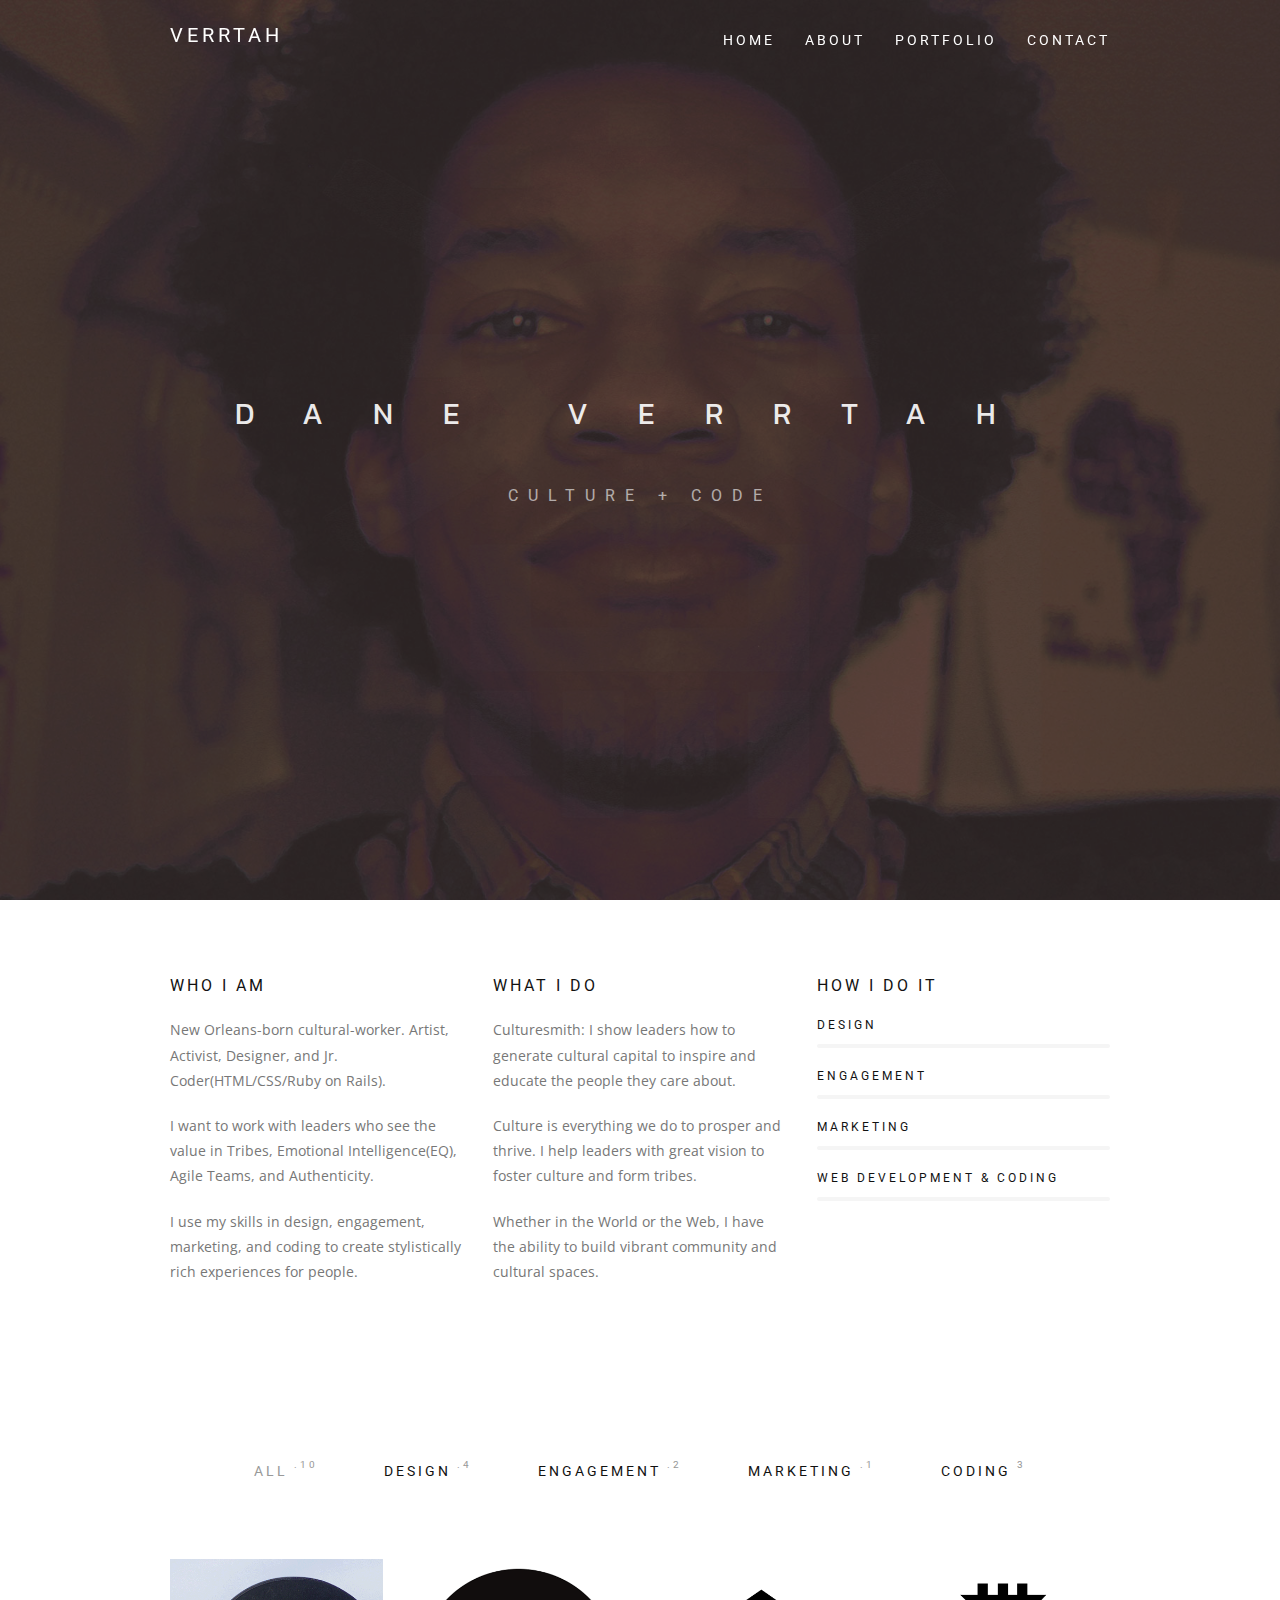
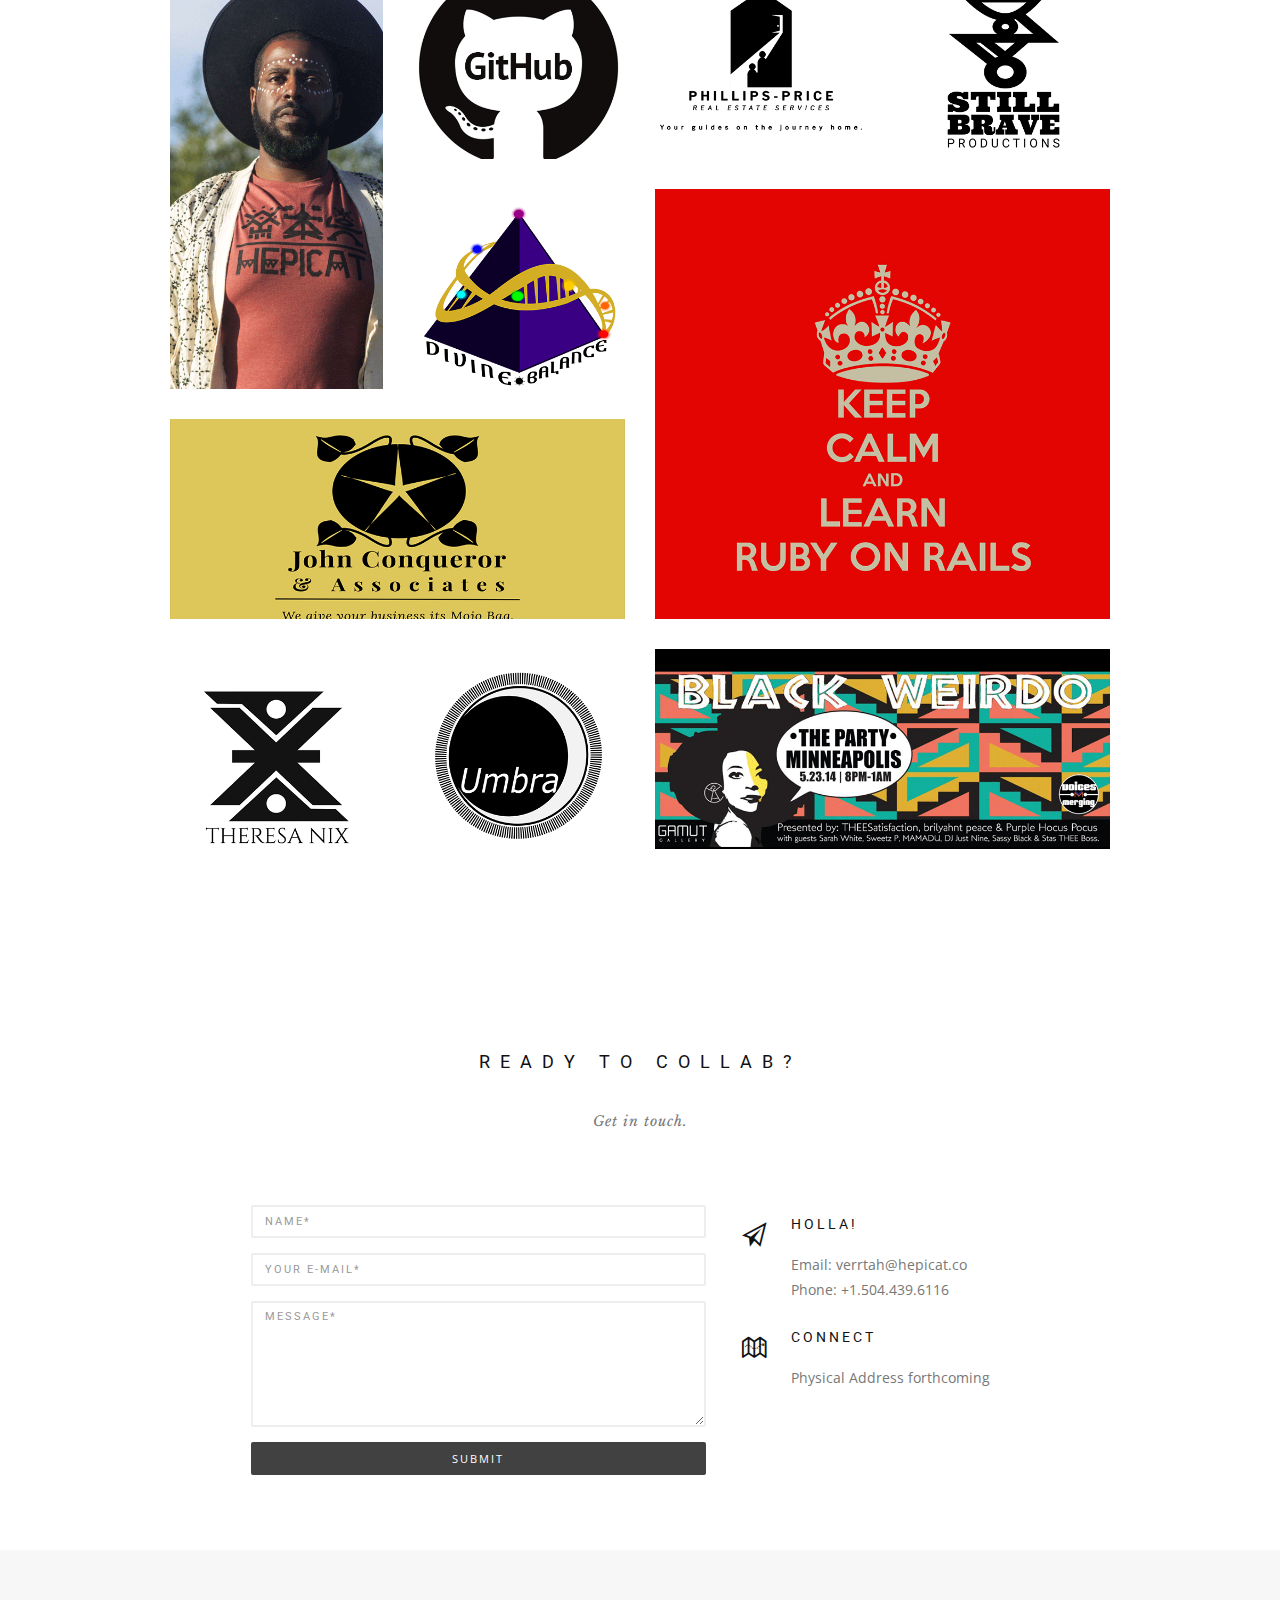
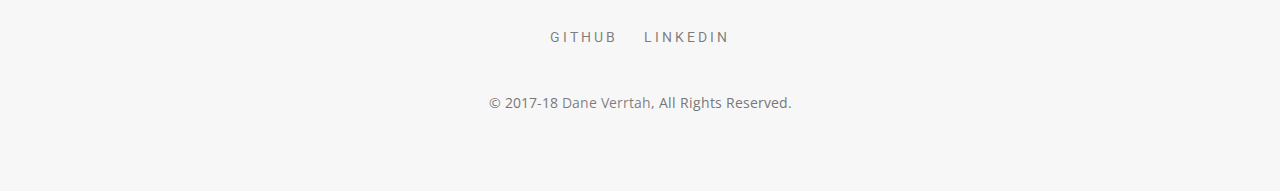
<file: Portfolio/index.html>
<!DOCTYPE html>
<html lang="en" xmlns="http://www.w3.org/1999/xhtml" xmlns:og="http://ogp.me/ns#">
<head>
	<meta charset="UTF-8">
	<meta name="viewport" content="width=device-width, initial-scale=1.0">
	<meta name="description" content="Dane uses Culture, Coding, and Design to create social change and increase community engagement for businesses.">
	<meta name="title" content="Dane Verrtah, Culture+Code(Ruby, HTML/CSS)">

    <title>Dane Verrtah, Culture+Code</title>

	<!--OpenGraph Protocol Tags-->
    <meta property="og:type" content="website">
    <meta property="og:url" content="http://verrtah.com">
	<meta property="og:title" content="Dane Verrtah, Culture+Code">
    <meta property="og:image" content="assets/images/og-portrait.jpg">
    <meta property="og:description" content="Dane uses Culture, Coding, and Design to create social change and increase community engagement for businesses.">

	<!-- Favicons -->
	<link rel="shortcut icon" href="assets/images/favicon.png">
	<link rel="apple-touch-icon" href="assets/images/apple-touch-icon.png">
	<link rel="apple-touch-icon" sizes="72x72" href="assets/images/apple-touch-icon-72x72.png">
	<link rel="apple-touch-icon" sizes="114x114" href="assets/images/apple-touch-icon-114x114.png">

	<!-- Bootstrap core CSS -->
	<link href="assets/bootstrap/css/bootstrap.min.css" rel="stylesheet">

	<!-- Plugins -->
	<link href="assets/css/font-awesome.min.css" rel="stylesheet">
	<link href="assets/css/linea-icons.css" rel="stylesheet">
	<link href="assets/css/ionicons.min.css" rel="stylesheet">
	<link href="assets/css/simpletextrotator.css" rel="stylesheet">
	<link href="assets/css/magnific-popup.css" rel="stylesheet">
	<link href="assets/css/owl.carousel.css" rel="stylesheet">
	<link href="assets/css/superslides.css" rel="stylesheet">
	<link href="assets/css/vertical.css" rel="stylesheet">
	<link href="assets/css/animate.css" rel="stylesheet">

	<!-- Template core CSS -->
	<link href="assets/css/style.css" rel="stylesheet">
</head>
<body>

	<!-- PRELOADER -->
	<div class="page-loader">
		<div class="loader">Hol' on...</div>
	</div>
	<!-- /PRELOADER -->

	<!-- OVERLAY MENU -->
	<!--div id="overlay-menu" class="overlay-menu">

		<a href="#" id="overlay-menu-hide" class="navigation-hide"><i class="ion-close-round"></i></a>

		<div class="overlay-menu-inner">
			<nav class="overlay-menu-nav">

				<ul id="nav">

					<li class="slidedown">
						<a href="index-DV.html">Home</a>
						<ul>
							<li><a href="index.html">Light header</a></li>
							<li><a href="index-2.html">Dark header</a></li>
							<li><a href="index-3.html">Film overlay</a></li>
							<li><a href="index-4.html">Image Slider</a></li>
							<li><a href="index-5.html">Youtube Video</a></li>
							<li><a href="index-6.html">Text rotator</a></li>
							<li><a href="index-7.html">Agency</a></li>
						</ul>
					</li>

					<li><a href="about-DV.html">About</a></li>

					<li class="scroll-elem">
						<a href="#portfolio">Portfolio</a>
						<ul>
							<li><a href="portfolio-DV.html">Single 1 - standartd</a></li>
							<li><a href="portfolio-single-2.html">Single 2 - gallery</a></li>
							<li><a href="portfolio-single-3.html">Single 3 - full height</a></li>
							<li><a href="portfolio-single-4.html">Single 4 - Slider</a></li>
							<li><a href="portfolio-single-5.html">Single 5 - Youtube header</a></li>
							<li><a href="portfolio-single-6.html">Single 6 with slider</a></li>
							<li><a href="portfolio-single-7.html">Single 7 with Youtube</a></li>
							<li><a href="portfolio-single-8.html">Single 8 with Vimeo</a></li>
						</ul>
					</li>

					<li class="slidedown">
						<a href="blog-dv.html">Blog</a>
						<ul>
							<li><a href="blog-grid.html">3 column grid</a></li>
							<li><a href="blog-grid-2.html">2 column grid</a></li>
							<li><a href="blog-masonry.html">Blog Masonry</a></li>
							<li><a href="blog-single.html">Single post</a></li>
						</ul>
					</li>

					<li class="slidedown">
						<a href="#">Features</a>
						<ul>
							<li><a href="components-1.html">Buttons, Content box, Progress bars</a></li>
							<li><a href="components-2.html">Tab & Accordian</a></li>
							<li><a href="components-3.html">Pricing tables</a></li>
							<li><a href="components-4.html">Typography & Columns</a></li>
							<li><a href="components-5.html">Modules & Overlays</a></li>
						</ul>
					<li>

					<li><a href="contact-DV.html">Contact</a></li>

				</ul>

			</nav>
		</div-->

		<div class="overlay-navigation-footer">

			<div class="container">

				<div class="row">

					<div class="col-sm-12 text-center">
						<!--p class="copyright font-alt m-b-0">© 2017 Dane Verrtah, All Rights Reserved.</p-->
					</div>

				</div>

			</div>

		</div>

	</div>
	<!-- /OVERLAY MENU -->

	<!-- WRAPPER -->
	<div class="wrapper">

		<!-- NAVIGATION -->
		<nav class="navbar navbar-custom navbar-transparent navbar-fixed-top font-alt">

			<div class="container">

				<div class="navbar-header">
					<!-- YOU LOGO HERE -->
					<a class="navbar-brand" href="#totop">
						Verrtah
						<!--img src="assets/images/logo-light.png" width="95" alt=""-->
					</a>
				</div>

				<!-- ICONS NAVBAR -->
				<!--ul id="icons-navbar" class="nav navbar-nav navbar-right">
					<li>
						<a href="#" id="toggle-menu" class="show-overlay" title="Menu">
							<span class="icon-bar"></span>
							<span class="icon-bar"></span>
							<span class="icon-bar"></span>
						</a>
					</li>
				</ul-->
				<!-- /ICONS NAVBAR -->

				<ul class="extra-navbar nav navbar-nav navbar-right font-alt">
					<li>
						<a href="#totop" title="Back to Top">
							Home
						</a>
					</li>
					<li>
						<a href="#about" title="About">
							About
						</a>
					</li>
					<li>
						<a href="#portfolio" title="Portfolio">
							Portfolio
						</a>
					</li>

					<li>
						<a href="#contact" title="Contact">
							Contact
						</a>
					</li>
				</ul>

			</div>

		</nav>
		<!-- /NAVIGATION -->

		<!-- HERO -->
		<section id="hero" class="module-hero module-parallax module-full-height bg-dark-60" data-background="assets/images/hero-portrait.jpg">

			<!-- HERO TEXT -->
			<div class="hero-caption">
				<div class="hero-text">

					<h1 class="mh-line-size-1 text-center font-hero m-b-50">Dane Verrtah</h1>
					<h5 class="mh-line-size-4 text-center font-alt">Culture + Code</h5>

				</div>
			</div>
			<!-- /HERO TEXT -->

		</section>
		<!-- /HERO -->

		<!-- ABOUT -->
		<section id="about" class="module">

			<div class="container">

				<div class="row">

					<!-- ABOUT Me  -->
					<div class="col-sm-4">

						<h4 class="font-alt m-t-0 m-b-20">Who I Am</h4>
						<p>New Orleans-born cultural-worker. Artist, Activist, Designer, and Jr. Coder(HTML/CSS/Ruby on Rails).</p>
                        <p>I want to work with leaders who see the value in Tribes, Emotional Intelligence(EQ), Agile Teams, and Authenticity.</p>
						<p>I use my skills in design, engagement, marketing, and coding to create stylistically rich experiences for people.</p>

						<!--p><a href="#team" class="section-scroll">Who We Are →</a></p-->

					</div>
					<!-- /ABOUT Me  -->

					<!-- WHAT I DO -->
					<div class="col-sm-4">

						<h4 class="font-alt m-t-0 m-b-20">What I do</h4>
						<p>Culturesmith: I show leaders how to generate cultural capital to inspire and educate the people they care about.</p>
                        <p>Culture is everything we do to prosper and thrive. I help leaders with great vision to foster culture and form tribes. </p>
                        <p>Whether in the World or the Web, I have the ability to build vibrant community and cultural spaces.  </p>
						<!--p><a href="#services" class="section-scroll">Our Services →</a></p-->

					</div>
					<!-- /WHAT I DO -->

					<!-- SKILLS -->
					<div class="col-sm-4">
                        <h4 class="font-alt m-t-0 m-b-20">How I Do It</h4>
						<h6 class="progress-title font-alt">Design</h6>
						<div class="progress">
							<div class="progress-bar pb-dark" aria-valuenow="70" role="progressbar" aria-valuemin="0" aria-valuemax="100">
								<span class="font-alt"></span>
							</div>
						</div>

						<h6 class="progress-title font-alt">Engagement</h6>
						<div class="progress">
							<div class="progress-bar pb-dark" aria-valuenow="50" role="progressbar" aria-valuemin="0" aria-valuemax="100">
								<span class="font-alt"></span>
							</div>
						</div>

						<h6 class="progress-title font-alt">Marketing</h6>
						<div class="progress">
							<div class="progress-bar pb-dark" aria-valuenow="60" role="progressbar" aria-valuemin="0" aria-valuemax="100">
								<span class="font-alt"></span>
							</div>
						</div>

						<h6 class="progress-title font-alt">Web Development & Coding</h6>
						<div class="progress">
							<div class="progress-bar pb-dark" aria-valuenow="40" role="progressbar" aria-valuemin="0" aria-valuemax="100">
								<span class="font-alt"></span>
							</div>
						</div>

					</div>
					<!-- /SKILLS -->

				</div>

			</div>

		</section >
		<!-- /ABOUT -->
		<!-- PORTFOLIO -->
		<section id="portfolio" class="module">

			<div class="container">

				<!-- FILTER -->
				<div class="row">

					<div class="col-sm-12">
						<ul id="filters" class="filters font-alt">
							<li><a href="#" data-filter="*" class="current">All <sup><small>.10</small></sup></a></li>
							<li><a href="#" data-filter=".design">Design <sup><small>.4</small></sup></a></li>
							<li><a href="#" data-filter=".engage">Engagement <sup><small>.2</small></sup></a></li>
							<li><a href="#" data-filter=".market">Marketing <sup><small>.1</small></sup></a></li>
							<li><a href="#" data-filter=".coding">Coding <sup><small>3</small></sup></a></li>
						</ul>
					</div>

				</div>
				<!-- /FILTER -->

				<!-- WORKS GRID -->
				<div class="row">

					<div id="works-grid" class="works-grid">

						<!-- DO NOT DELETE THIS DIV -->
						<div class="grid-sizer"></div>

						<!-- PORTFOLIO ITEM -->
						<div class="work-item tall design engage market">
							<a href="https://wehepicat.com">
								<img src="assets/images/portfolio/web_dv_gfx400x830.gif" alt="">
								<div class="work-caption font-alt">
									<h3 class="work-title">Hepicat</h3>
									<div class="work-descr">
										Design / Engagement / Marketing
									</div>
								</div>
							</a>
						</div>
						<!-- /PORTFOLIO ITEM -->

						<!-- PORTFOLIO ITEM -->
						<div class="work-item coding">
							<a href="https://github.com/amadaneus">
								<img src="assets/images/portfolio/web_dv_gfx400x400-GITHUB.gif" alt="">
								<div class="work-caption font-alt">
									<h3 class="work-title">Committed: Follow my GitHub</h3>
									<div class="work-descr">
										Coding
									</div>
								</div>
							</a>
						</div>
						<!-- /PORTFOLIO ITEM -->

						<!-- PORTFOLIO ITEM -->
						<div class="work-item design market">
							<a href="#">
								<img src="assets/images/portfolio/web_dv_gfx400x400-PPR.gif" alt="">
								<div class="work-caption font-alt">
									<h3 class="work-title">Brand Development: Phillips-Price Realty</h3>
									<div class="work-descr">
										Design / Marketing
									</div>
								</div>
							</a>
						</div>
						<!-- /PORTFOLIO ITEM -->

						<!-- PORTFOLIO ITEM -->
						<div class="work-item design">
							<a href="#">
								<img src="assets/images/portfolio/web_dv_gfx400x400-SBP1.gif" alt="">
								<div class="work-caption font-alt">
									<h3 class="work-title">Still Brave Productions</h3>
									<div class="work-descr">
										Design
									</div>
								</div>
							</a>
						</div>
						<!-- /PORTFOLIO ITEM -->

						<!-- PORTFOLIO ITEM -->
						<div class="work-item design">
							<a href="#">
								<img src="assets/images/portfolio/web_dv_gfx400x400-DBO.gif" alt="">
								<div class="work-caption font-alt">
									<h3 class="work-title">Logo: Divine Balance, the Webcast</h3>
									<div class="work-descr">
										Design
									</div>
								</div>
							</a>
						</div>
						<!-- /PORTFOLIO ITEM -->

						<!-- PORTFOLIO ITEM -->
						<div class="work-item wide-tall coding">
							<a href="#">
								<img src="assets/images/portfolio/web_dv_gfx830x830-Coding.gif" alt="">
								<div class="work-caption font-alt">
									<h3 class="work-title">2017: Becoming a Rails Coder</h3>
									<div class="work-descr">
										Coding
									</div>
								</div>
							</a>
						</div>
						<!-- /PORTFOLIO ITEM -->

						<!-- PORTFOLIO ITEM -->
						<div class="work-item wide market">
							<a href="#">
								<img src="assets/images/portfolio/web_dv_gfx830x400-JCA.gif" alt="">
								<div class="work-caption font-alt">
									<h3 class="work-title">2016: John Conqueror & Associates Founded</h3>
									<div class="work-descr">
										Marketing
									</div>
								</div>
							</a>
						</div>
						<!-- /PORTFOLIO ITEM -->

						<!-- PORTFOLIO ITEM -->
						<div class="work-item design">
							<a href="#">
								<img src="assets/images/portfolio/web_dv_gfx400x400-TNIX.gif" alt="">
								<div class="work-caption font-alt">
									<h3 class="work-title">Logo: Teresa Nix Consulting</h3>
									<div class="work-descr">
										Design
									</div>
								</div>
							</a>
						</div>
						<!-- /PORTFOLIO ITEM -->

						<!-- PORTFOLIO ITEM -->
						<div class="work-item design market">
							<a href="#">
								<img src="assets/images/portfolio/web_dv_gfx400x400-UMBRA.gif" alt="">
								<div class="work-caption font-alt">
									<h3 class="work-title">Brand Development: UMBRA - Rebranding a Cultural Archive</h3>
									<div class="work-descr">
										Design / Marketing
									</div>
								</div>
							</a>
						</div>
						<!-- /PORTFOLIO ITEM -->

						<!-- PORTFOLIO ITEM -->
						<div class="work-item wide engage">
							<a href="#">
								<img src="assets/images/portfolio/web_dv_gfx830x400-BWP.gif" alt="">
								<div class="work-caption font-alt">
									<h3 class="work-title">2014: The Black Weirdo Party</h3>
									<div class="work-descr">
										Engagement
									</div>
								</div>
							</a>
						</div>
						<!-- /PORTFOLIO ITEM -->

					</div>

				</div>
				<!-- /WORKS GRID -->

				<!-- SHOW MORE>
				<div class="row m-t-70 text-center wow fadeInUp">
					<div class="col-sm-12">

						<button id="show-more" class="btn btn-block btn-lg btn-g show-more">More works</button>

					</div>
				</div>
				<-- /SHOW MORE -->

			</div>

		</section>
		<!-- /PORTFOLIO -->

<!-- CONTACT -->
		<section id="contact" class="module">

			<div class="container">

				<div class="row">
					<div class="col-sm-6 col-sm-offset-3">
						<h2 class="module-title font-alt">Ready to Collab?</h2>
						<div class="module-subtitle font-serif">Get in touch.</div>
					</div>
				</div>

				<div class="row">

					<div class="col-sm-6 col-sm-offset-1">

						<form id="contact-form" role="form" novalidate="">

							<div class="form-group">
								<label class="sr-only" for="cname">Name</label>
								<input type="text" id="cname" class="form-control" name="cname" placeholder="Name*" required="" data-validation-required-message="Please enter your name.">
								<p class="help-block text-danger"></p>
							</div>

							<div class="form-group">
								<label class="sr-only" for="cemail">Your Email</label>
								<input type="email" id="cemail" name="cemail" class="form-control" placeholder="Your E-mail*" required="" data-validation-required-message="Please enter your email address.">
								<p class="help-block text-danger"></p>
							</div>

							<div class="form-group">
								<textarea class="form-control" id="cmessage" name="cmessage" rows="7" placeholder="Message*" required="" data-validation-required-message="Please enter your message."></textarea>
								<p class="help-block text-danger"></p>
							</div>

							<div class="text-center">
								<button type="submit" class="btn btn-block btn-round btn-d">Submit</button>
							</div>

						</form>

						<!-- Ajax response -->
						<div id="contact-response" class="ajax-response font-alt"></div>

					</div>

					<div class="col-sm-4">

						<!-- ALT CONTENT BOX -->
						<div class="alt-content-box m-t-0 m-t-sm-30">
							<div class="alt-content-box-icon">
								<i class="ion-paper-airplane"></i>
							</div>
							<h5 class="alt-content-box-title font-alt">
								Holla!
							</h5>
							Email: verrtah@hepicat.co<br>
							Phone: +1.504.439.6116
						</div>
						<!-- /ALT CONTENT BOX -->

						<!-- ALT CONTENT BOX -->
						<div class="alt-content-box">
							<div class="alt-content-box-icon">
								<i class="ion-map"></i>
							</div>
							<h5 class="alt-content-box-title font-alt">
								Connect
							</h5>
							Physical Address forthcoming<br>
							<!--23 Greate Street, Los Angeles, 12345 LS<br><br>
							<a href="#module-maps" class="section-scroll">Find us on map →</a>-->
						</div>
						<!-- /ALT CONTENT BOX -->

					</div>

				</div>

			</div>
		</section>
		<!-- /CONTACT -->

		<!-- FOOTER -->
		<footer class="module bg-light">

			<div class="container">

				<div class="row">

					<div class="col-sm-12">

						<ul class="social-text-links font-alt text-center m-b-20">
							<!--li><a href="#">Facebook</a></li-->
							<!--li><a href="#">Google plus</a></li-->
							<li><a href="https://github.com/amadaneus">GitHub</a></li>
							<li><a href="https://www.linkedin.com/in/verrtah/">Linkedin</a></li>
							<!--li><a href="#">Dribbble</a></li-->
						</ul>

					</div>

				</div>

				<div class="row">

					<div class="col-sm-12">

						<p class="copyright text-center m-b-0">© 2017-18 <a href="#">Dane Verrtah</a>, All Rights Reserved.</p>

					</div>

				</div>

			</div>

		</footer>
		<!-- /FOOTER -->

	</div>
	<!-- /WRAPPER -->

	<!-- SCROLLTOP -->
	<div class="scroll-up">
		<a href="#totop"><i class="fa fa-angle-double-up"></i></a>
	</div>

	<!-- Javascript files -->
	<script src="assets/js/jquery-2.2.4.min.js"></script>
	<script src="assets/bootstrap/js/bootstrap.min.js"></script>
	<script src="assets/js/jquery.superslides.min.js"></script>
	<script src="assets/js/jquery.mb.YTPlayer.min.js"></script>
	<script src="assets/js/jquery.magnific-popup.min.js"></script>
	<script src="assets/js/owl.carousel.min.js"></script>
	<script src="assets/js/jquery.simple-text-rotator.min.js"></script>
	<script src="assets/js/imagesloaded.pkgd.js"></script>
	<script src="assets/js/isotope.pkgd.min.js"></script>
	<script src="assets/js/packery-mode.pkgd.min.js"></script>
	<script src="assets/js/appear.js"></script>
	<script src="assets/js/jquery.easing.1.3.js"></script>
	<script src="assets/js/wow.min.js"></script>
	<script src="assets/js/jqBootstrapValidation.js"></script>
	<script src="assets/js/jquery.fitvids.js"></script>
	<script src="assets/js/jquery.parallax-1.1.3.js"></script>
	<script src="assets/js/smoothscroll.js"></script>
	<script src="http://maps.google.com/maps/api/js?sensor=true"></script>
	<script src="assets/js/gmaps.js"></script>
	<script src="assets/js/contact.js"></script>
	<script src="assets/js/custom.js"></script>
	<!-- Javascript files -->
</body>
</html>
</file>
<file: Portfolio/assets/css/linea-icons.css>
@charset "UTF-8";

@font-face {
  font-family: "linea-basic-10";
  src:url("../fonts/linea-basic-10.eot");
  src:url("../fonts/linea-basic-10.eot?#iefix") format("embedded-opentype"),
    url("../fonts/linea-basic-10.woff") format("woff"),
    url("../fonts/linea-basic-10.ttf") format("truetype"),
    url("../fonts/linea-basic-10.svg#linea-basic-10") format("svg");
  font-weight: normal;
  font-style: normal;

}

[data-icon]:before {
  font-family: "linea-basic-10" !important;
  content: attr(data-icon);
  font-style: normal !important;
  font-weight: normal !important;
  font-variant: normal !important;
  text-transform: none !important;
  speak: none;
  line-height: 1;
  -webkit-font-smoothing: antialiased;
  -moz-osx-font-smoothing: grayscale;
}

[class^="icon-"]:before,
[class*=" icon-"]:before {
  font-family: "linea-basic-10" !important;
  font-style: normal !important;
  font-weight: normal !important;
  font-variant: normal !important;
  text-transform: none !important;
  speak: none;
  line-height: 1;
  -webkit-font-smoothing: antialiased;
  -moz-osx-font-smoothing: grayscale;
}

.icon-basic-accelerator:before {
  content: "a";
}
.icon-basic-alarm:before {
  content: "b";
}
.icon-basic-anchor:before {
  content: "c";
}
.icon-basic-anticlockwise:before {
  content: "d";
}
.icon-basic-archive:before {
  content: "e";
}
.icon-basic-archive-full:before {
  content: "f";
}
.icon-basic-ban:before {
  content: "g";
}
.icon-basic-battery-charge:before {
  content: "h";
}
.icon-basic-battery-empty:before {
  content: "i";
}
.icon-basic-battery-full:before {
  content: "j";
}
.icon-basic-battery-half:before {
  content: "k";
}
.icon-basic-bolt:before {
  content: "l";
}
.icon-basic-book:before {
  content: "m";
}
.icon-basic-book-pen:before {
  content: "n";
}
.icon-basic-book-pencil:before {
  content: "o";
}
.icon-basic-bookmark:before {
  content: "p";
}
.icon-basic-calculator:before {
  content: "q";
}
.icon-basic-calendar:before {
  content: "r";
}
.icon-basic-cards-diamonds:before {
  content: "s";
}
.icon-basic-cards-hearts:before {
  content: "t";
}
.icon-basic-case:before {
  content: "u";
}
.icon-basic-chronometer:before {
  content: "v";
}
.icon-basic-clessidre:before {
  content: "w";
}
.icon-basic-clock:before {
  content: "x";
}
.icon-basic-clockwise:before {
  content: "y";
}
.icon-basic-cloud:before {
  content: "z";
}
.icon-basic-clubs:before {
  content: "A";
}
.icon-basic-compass:before {
  content: "B";
}
.icon-basic-cup:before {
  content: "C";
}
.icon-basic-diamonds:before {
  content: "D";
}
.icon-basic-display:before {
  content: "E";
}
.icon-basic-download:before {
  content: "F";
}
.icon-basic-exclamation:before {
  content: "G";
}
.icon-basic-eye:before {
  content: "H";
}
.icon-basic-eye-closed:before {
  content: "I";
}
.icon-basic-female:before {
  content: "J";
}
.icon-basic-flag1:before {
  content: "K";
}
.icon-basic-flag2:before {
  content: "L";
}
.icon-basic-floppydisk:before {
  content: "M";
}
.icon-basic-folder:before {
  content: "N";
}
.icon-basic-folder-multiple:before {
  content: "O";
}
.icon-basic-gear:before {
  content: "P";
}
.icon-basic-geolocalize-01:before {
  content: "Q";
}
.icon-basic-geolocalize-05:before {
  content: "R";
}
.icon-basic-globe:before {
  content: "S";
}
.icon-basic-gunsight:before {
  content: "T";
}
.icon-basic-hammer:before {
  content: "U";
}
.icon-basic-headset:before {
  content: "V";
}
.icon-basic-heart:before {
  content: "W";
}
.icon-basic-heart-broken:before {
  content: "X";
}
.icon-basic-helm:before {
  content: "Y";
}
.icon-basic-home:before {
  content: "Z";
}
.icon-basic-info:before {
  content: "0";
}
.icon-basic-ipod:before {
  content: "1";
}
.icon-basic-joypad:before {
  content: "2";
}
.icon-basic-key:before {
  content: "3";
}
.icon-basic-keyboard:before {
  content: "4";
}
.icon-basic-laptop:before {
  content: "5";
}
.icon-basic-life-buoy:before {
  content: "6";
}
.icon-basic-lightbulb:before {
  content: "7";
}
.icon-basic-link:before {
  content: "8";
}
.icon-basic-lock:before {
  content: "9";
}
.icon-basic-lock-open:before {
  content: "!";
}
.icon-basic-magic-mouse:before {
  content: "\"";
}
.icon-basic-magnifier:before {
  content: "#";
}
.icon-basic-magnifier-minus:before {
  content: "$";
}
.icon-basic-magnifier-plus:before {
  content: "%";
}
.icon-basic-mail:before {
  content: "&";
}
.icon-basic-mail-multiple:before {
  content: "'";
}
.icon-basic-mail-open:before {
  content: "(";
}
.icon-basic-mail-open-text:before {
  content: ")";
}
.icon-basic-male:before {
  content: "*";
}
.icon-basic-map:before {
  content: "+";
}
.icon-basic-message:before {
  content: ",";
}
.icon-basic-message-multiple:before {
  content: "-";
}
.icon-basic-message-txt:before {
  content: ".";
}
.icon-basic-mixer2:before {
  content: "/";
}
.icon-basic-mouse:before {
  content: ":";
}
.icon-basic-notebook:before {
  content: ";";
}
.icon-basic-notebook-pen:before {
  content: "<";
}
.icon-basic-notebook-pencil:before {
  content: "=";
}
.icon-basic-paperplane:before {
  content: ">";
}
.icon-basic-pencil-ruler:before {
  content: "?";
}
.icon-basic-pencil-ruler-pen:before {
  content: "@";
}
.icon-basic-photo:before {
  content: "[";
}
.icon-basic-picture:before {
  content: "]";
}
.icon-basic-picture-multiple:before {
  content: "^";
}
.icon-basic-pin1:before {
  content: "_";
}
.icon-basic-pin2:before {
  content: "`";
}
.icon-basic-postcard:before {
  content: "{";
}
.icon-basic-postcard-multiple:before {
  content: "|";
}
.icon-basic-printer:before {
  content: "}";
}
.icon-basic-question:before {
  content: "~";
}
.icon-basic-rss:before {
  content: "\\";
}
.icon-basic-server:before {
  content: "\e000";
}
.icon-basic-server2:before {
  content: "\e001";
}
.icon-basic-server-cloud:before {
  content: "\e002";
}
.icon-basic-server-download:before {
  content: "\e003";
}
.icon-basic-server-upload:before {
  content: "\e004";
}
.icon-basic-settings:before {
  content: "\e005";
}
.icon-basic-share:before {
  content: "\e006";
}
.icon-basic-sheet:before {
  content: "\e007";
}
.icon-basic-sheet-multiple:before {
  content: "\e008";
}
.icon-basic-sheet-pen:before {
  content: "\e009";
}
.icon-basic-sheet-pencil:before {
  content: "\e00a";
}
.icon-basic-sheet-txt:before {
  content: "\e00b";
}
.icon-basic-signs:before {
  content: "\e00c";
}
.icon-basic-smartphone:before {
  content: "\e00d";
}
.icon-basic-spades:before {
  content: "\e00e";
}
.icon-basic-spread:before {
  content: "\e00f";
}
.icon-basic-spread-bookmark:before {
  content: "\e010";
}
.icon-basic-spread-text:before {
  content: "\e011";
}
.icon-basic-spread-text-bookmark:before {
  content: "\e012";
}
.icon-basic-star:before {
  content: "\e013";
}
.icon-basic-tablet:before {
  content: "\e014";
}
.icon-basic-target:before {
  content: "\e015";
}
.icon-basic-todo:before {
  content: "\e016";
}
.icon-basic-todo-pen:before {
  content: "\e017";
}
.icon-basic-todo-pencil:before {
  content: "\e018";
}
.icon-basic-todo-txt:before {
  content: "\e019";
}
.icon-basic-todolist-pen:before {
  content: "\e01a";
}
.icon-basic-todolist-pencil:before {
  content: "\e01b";
}
.icon-basic-trashcan:before {
  content: "\e01c";
}
.icon-basic-trashcan-full:before {
  content: "\e01d";
}
.icon-basic-trashcan-refresh:before {
  content: "\e01e";
}
.icon-basic-trashcan-remove:before {
  content: "\e01f";
}
.icon-basic-upload:before {
  content: "\e020";
}
.icon-basic-usb:before {
  content: "\e021";
}
.icon-basic-video:before {
  content: "\e022";
}
.icon-basic-watch:before {
  content: "\e023";
}
.icon-basic-webpage:before {
  content: "\e024";
}
.icon-basic-webpage-img-txt:before {
  content: "\e025";
}
.icon-basic-webpage-multiple:before {
  content: "\e026";
}
.icon-basic-webpage-txt:before {
  content: "\e027";
}
.icon-basic-world:before {
  content: "\e028";
}
</file>
<file: Portfolio/assets/css/simpletextrotator.css>
.rotating {
  display: inline-block;
  -webkit-transform-style: preserve-3d;
  -moz-transform-style: preserve-3d;
  -ms-transform-style: preserve-3d;
  -o-transform-style: preserve-3d;
  transform-style: preserve-3d;
  -webkit-transform: rotateX(0) rotateY(0) rotateZ(0);
  -moz-transform: rotateX(0) rotateY(0) rotateZ(0);
  -ms-transform: rotateX(0) rotateY(0) rotateZ(0);
  -o-transform: rotateX(0) rotateY(0) rotateZ(0);
  transform: rotateX(0) rotateY(0) rotateZ(0);
  -webkit-transition: 0.5s;
  -moz-transition: 0.5s;
  -ms-transition: 0.5s;
  -o-transition: 0.5s;
  transition: 0.5s;
  -webkit-transform-origin-x: 50%;
}

.rotating.flip {
  position: relative;
}

.rotating .front, .rotating .back {
  left: 0;
  top: 0;
  -webkit-backface-visibility: hidden;
  -moz-backface-visibility: hidden;
  -ms-backface-visibility: hidden;
  -o-backface-visibility: hidden;
  backface-visibility: hidden;
}

.rotating .front {
  position: absolute;
  display: inline-block;
  -webkit-transform: translate3d(0,0,1px);
  -moz-transform: translate3d(0,0,1px);
  -ms-transform: translate3d(0,0,1px);
  -o-transform: translate3d(0,0,1px);
  transform: translate3d(0,0,1px);
}

.rotating.flip .front {
  z-index: 1;
}

.rotating .back {
  display: block;
  opacity: 0;
}

.rotating.spin {
  -webkit-transform: rotate(360deg) scale(0);
  -moz-transform: rotate(360deg) scale(0);
  -ms-transform: rotate(360deg) scale(0);
  -o-transform: rotate(360deg) scale(0);
  transform: rotate(360deg) scale(0);
}



.rotating.flip .back {
  z-index: 2;
  display: block;
  opacity: 1;
  
  -webkit-transform: rotateY(180deg) translate3d(0,0,0);
  -moz-transform: rotateY(180deg) translate3d(0,0,0);
  -ms-transform: rotateY(180deg) translate3d(0,0,0);
  -o-transform: rotateY(180deg) translate3d(0,0,0);
  transform: rotateY(180deg) translate3d(0,0,0);
}

.rotating.flip.up .back {
  -webkit-transform: rotateX(180deg) translate3d(0,0,0);
  -moz-transform: rotateX(180deg) translate3d(0,0,0);
  -ms-transform: rotateX(180deg) translate3d(0,0,0);
  -o-transform: rotateX(180deg) translate3d(0,0,0);
  transform: rotateX(180deg) translate3d(0,0,0);
}

.rotating.flip.cube .front {
  -webkit-transform: translate3d(0,0,100px) scale(0.9,0.9);
  -moz-transform: translate3d(0,0,100px) scale(0.85,0.85);
  -ms-transform: translate3d(0,0,100px) scale(0.85,0.85);
  -o-transform: translate3d(0,0,100px) scale(0.85,0.85);
  transform: translate3d(0,0,100px) scale(0.85,0.85);
}

.rotating.flip.cube .back {
  -webkit-transform: rotateY(180deg) translate3d(0,0,100px) scale(0.9,0.9);
  -moz-transform: rotateY(180deg) translate3d(0,0,100px) scale(0.85,0.85);
  -ms-transform: rotateY(180deg) translate3d(0,0,100px) scale(0.85,0.85);
  -o-transform: rotateY(180deg) translate3d(0,0,100px) scale(0.85,0.85);
  transform: rotateY(180deg) translate3d(0,0,100px) scale(0.85,0.85);
}

.rotating.flip.cube.up .back {
  -webkit-transform: rotateX(180deg) translate3d(0,0,100px) scale(0.9,0.9);
  -moz-transform: rotateX(180deg) translate3d(0,0,100px) scale(0.85,0.85);
  -ms-transform: rotateX(180deg) translate3d(0,0,100px) scale(0.85,0.85);
  -o-transform: rotateX(180deg) translate3d(0,0,100px) scale(0.85,0.85);
  transform: rotateX(180deg) translate3d(0,0,100px) scale(0.85,0.85);
}
</file>
<file: Portfolio/assets/css/superslides.css>
#slides {
	position: relative;
}

#slides .slides-container {
	display: none;
}

#slides .scrollable {
	*zoom: 1;
	position: relative;
	top: 0;
	left: 0;
	overflow-y: auto;
	-webkit-overflow-scrolling: touch;
	height: 100%;
}

#slides .scrollable:after {
	content: "";
	display: table;
	clear: both;
}

.slides-navigation {
	margin: -35px auto 0;
	position: absolute;
	z-index: 3;
	top: 50%;
	width: 100%;
}

.slides-navigation a {
	position: absolute;
	background: #fff;
	display: block;
	height: 40px;
	width: 40px;
	top: 50%;
	margin: -20px 10px 0;
	padding: 0;
	opacity: 0;
	text-align: center;
	line-height: 40px;
	font-size: 17px;
	color: #111;
	-webkit-border-radius: 2px;
	   -moz-border-radius: 2px;
	        border-radius: 2px;
	-webkit-transition: all 0.3s cubic-bezier(0.300, 0.100, 0.580, 1.000);
	   -moz-transition: all 0.3s cubic-bezier(0.300, 0.100, 0.580, 1.000);
	     -o-transition: all 0.3s cubic-bezier(0.300, 0.100, 0.580, 1.000);
	        transition: all 0.3s cubic-bezier(0.300, 0.100, 0.580, 1.000);
}

.slides-navigation a:focus {
	color: #111;
}

.slides-navigation a.prev {
	left: -20px;
}

.slides-navigation a.next {
	right: -20px;
}

#slides:hover a.prev {
	opacity: 0.5;
	left: 0px;
}

#slides:hover a.next {
	opacity: 0.5;
	right: 0px;
}

#slides:hover a.prev:hover,
#slides:hover a.next:hover {
	opacity: 0.8;
	color: #111;
}

.slides-pagination {
	position: absolute;
	z-index: 3;
	bottom: 10px;
	text-align: center;
	width: 100%;
}

.slides-pagination a {
	position: relative;
	background: rgba(255, 255, 255, 0.7);
	display: inline-block;
	overflow: hidden;
	height: 6px;
	width: 6px;
	margin: 6px 4px;
	text-indent: -200%;
	z-index: 1000;
	-webkit-border-radius: 6px;
	   -moz-border-radius: 6px;
	        border-radius: 6px;
	-webkit-box-shadow: 0 0 1px rgba(17, 17, 17, 0.4);
	   -moz-box-shadow: 0 0 1px rgba(17, 17, 17, 0.4);
	     -o-box-shadow: 0 0 1px rgba(17, 17, 17, 0.4);
	        box-shadow: 0 0 1px rgba(17, 17, 17, 0.4);
	-webkit-transition: all 0.3s cubic-bezier(0.000, 0.000, 0.580, 1.000);
	   -moz-transition: all 0.3s cubic-bezier(0.000, 0.000, 0.580, 1.000);
	     -o-transition: all 0.3s cubic-bezier(0.000, 0.000, 0.580, 1.000);
	        transition: all 0.3s cubic-bezier(0.000, 0.000, 0.580, 1.000);
}

.slides-pagination a.current {
	-webkit-transform: scale(1.3);
	   -moz-transform: scale(1.3);
	     -o-transform: scale(1.3);
	        transform: scale(1.3);
}
</file>
<file: Portfolio/assets/css/style.css>
/* ------------------------------------------------------------------
Project: Vortex
Version: 1.0.4
------------------------------------------------------------------ */
@import url('https://fonts.googleapis.com/css?family=Kanit|Roboto');
@import url("http://fonts.googleapis.com/css?family=Dosis");
@import url("http://fonts.googleapis.com/css?family=Libre+Baskerville:400italic");
@import url("http://fonts.googleapis.com/css?family=Open+Sans:400,400italic,700");

/* ------------------------------------------------------------------
General Styles
------------------------------------------------------------------ */

body {
	background: #fff;
	font: 400 14px/1.8 "Open Sans", sans-serif;
	color: #777;
	overflow-x: hidden;
	-ms-overflow-style: scrollbar;
}

img {
	max-width: 100%;
	height: auto;
}

iframe {
	border: 0;
}

/* ------------------------------------------------------------------
Selection
------------------------------------------------------------------ */

::-moz-selection {
	background: #000;
	color: #fff;
}

::-webkit-selection {
	background: #000;
	color: #fff;
}

::selection {
	background: #000;
	color: #fff;
}

/* ------------------------------------------------------------------
Transition elsements
------------------------------------------------------------------- */

a,
.btn,
.navbar a {
	-webkit-transition: all 0.3s cubic-bezier(0.300, 0.100, 0.580, 1.000);
	   -moz-transition: all 0.3s cubic-bezier(0.300, 0.100, 0.580, 1.000);
	     -o-transition: all 0.3s cubic-bezier(0.300, 0.100, 0.580, 1.000);
	        transition: all 0.3s cubic-bezier(0.300, 0.100, 0.580, 1.000);
}

.overlay-menu {
	-webkit-transition: all 0.4s ease-in-out 0s;
	   -moz-transition: all 0.4s ease-in-out 0s;
	    -ms-transition: all 0.4s ease-in-out 0s;
	     -o-transition: all 0.4s ease-in-out 0s;
	        transition: all 0.4s ease-in-out 0s;
}

/* ------------------------------------------------------------------
Reset box-shadow
------------------------------------------------------------------- */

.btn,
.well,
.panel,
.progress,
.form-control, .form-control:hover, .form-control:focus {
	-webkit-box-shadow: none;
	   -moz-box-shadow: none;
	    -ms-box-shadow: none;
	     -o-box-shadow: none;
	        box-shadow: none;
}

/* ------------------------------------------------------------------
Reset border-radius
------------------------------------------------------------------- */

.well, .label, .alert,
.modal-content {
	-webkit-border-radius: 2px;
	   -moz-border-radius: 2px;
	    -ms-border-radius: 2px;
	     -o-border-radius: 2px;
	        border-radius: 2px;
}

/* ------------------------------------------------------------------
Typography
------------------------------------------------------------------- */

a {
	color: rgba(17, 17, 17, 0.55);
}

a:hover, a:focus {
	text-decoration: none;
	color: #111;
	outline: 0;
}

.bg-dark a {
	color: #aaa;
}

.bg-dark a:hover,
.bg-dark a:focus {
	color: #fff;
}

.text-light {
	color: rgba(255, 255, 255, 0.7);
}

.text-light h1, .text-light h2, .text-light h3, .text-light h4, .text-light h5, .text-light h6,
.text-light .h1, .text-light .h2, .text-light .h3, .text-light .h4, .text-light .h5, .text-light .h6 {
	color: #fff;
}

h1, h2, h3, h4, h5, h6, .h1, .h2, .h3, .h4, .h5, .h6 {
	line-height: 1.4;
	font-weight: 400;
	color: #111;
}

h1, .h1 {
	font-size: 28px;
}

h2, .h2 {
	font-size: 24px;
}

h3, .h3 {
	font-size: 18px;
}

h4, .h4 {
	font-size: 16px;
}

h5, .h5 {
	font-size: 14px;
}

h6, .h6 {
	font-size: 12px;
}

p, ol, ul, blockquote {
	margin: 0 0 20px;
}

blockquote {
	border-color: #f7f7f7;
}

blockquote.serif-quote {
	border: 0;
	padding-left: 0;
	padding-right: 0;
}

.font-alt {
	font-family: "Roboto", sans-serif;
	text-transform: uppercase;
	letter-spacing: 3px;
}

.font-serif {
	font-family: "Libre Baskerville", "Times New Roman", sans-serif;
	letter-spacing: 1px;
	font-style: italic;
}

.font-hero {
	font-family: "Kanit", sans-serif;
	text-transform: uppercase;
	letter-spacing: 3px;
}

.rotate {
	text-shadow: none !important;
}

/* ------------------------------------------------------------------
Forms
------------------------------------------------------------------- */

.form-control {
	border: 2px solid #eee;
	height: 33px;
	font-family: "Roboto", sans-serif;
	text-transform: uppercase;
	letter-spacing: 2px;
	font-size: 11px;
	-webkit-border-radius: 2px;
	   -moz-border-radius: 2px;
	    -ms-border-radius: 2px;
	     -o-border-radius: 2px;
	        border-radius: 2px;
	-webkit-transition: all 0.3s cubic-bezier(0.300, 0.100, 0.580, 1.000);
	   -moz-transition: all 0.3s cubic-bezier(0.300, 0.100, 0.580, 1.000);
	     -o-transition: all 0.3s cubic-bezier(0.300, 0.100, 0.580, 1.000);
	        transition: all 0.3s cubic-bezier(0.300, 0.100, 0.580, 1.000);
}

.form-control:focus {
	border-color: #111;
}

/* Form sizes */

.input-lg,
.form-horizontal .form-group-lg .form-control {
	height: 43px;
	font-size: 13px;
}

.input-sm, .form-horizontal .form-group-sm .form-control {
	height: 29px;
	font-size: 10px;
}

/* ------------------------------------------------------------------
Buttons
------------------------------------------------------------------- */

.btn {
	text-transform: uppercase;
	letter-spacing: 2px;
	font-size: 11px;
	padding: 8px 37px;
	-webkit-border-radius: 0;
	   -moz-border-radius: 0;
	     -o-border-radius: 0;
	        border-radius: 0;
}

.btn.focus, .btn:focus,
.btn.active.focus, .btn.active:focus,
.btn:active.focus, .btn:active:focus {
	background: none;
	outline: 0;
}

/* Button types */

.btn.btn-round {
	-webkit-border-radius: 2px;
	   -moz-border-radius: 2px;
	     -o-border-radius: 2px;
	        border-radius: 2px;
}

.btn.btn-circle {
	-webkit-border-radius: 30px;
	   -moz-border-radius: 30px;
	     -o-border-radius: 30px;
	        border-radius: 30px;
}

/* Button colors */

.btn.btn-w {
	background: rgba(255, 255, 255, 0.8);
	color: #111;
}

.btn.btn-w:hover, .btn.btn-w:focus {
	background: white;
	color: #111;
}

.btn.btn-border-w {
	background: transparent;
	border: 1px solid rgba(255, 255, 255, 0.75);
	color: #fff;
}

.btn.btn-border-w:hover, .btn.btn-border-w:focus {
	background: #fff;
	border-color: transparent;
	color: #111;
}

.btn.btn-g {
	background: #eee;
	color: #111;
}

.btn.btn-g:hover, .btn.btn-g:focus {
	background: rgba(238, 238, 238, 0.7);
	color: #111;
}

.btn.btn-d {
	background: rgba(17, 17, 17, 0.8);
	color: #fff;
}

.btn.btn-d:hover, .btn.btn-d:focus {
	background: #111111;
}

.btn.btn-border-d {
	background: transparent;
	border: 2px solid #111;
	color: #111;
}

.btn.btn-border-d:hover {
	background: #111;
	color: #fff;
}

.btn.btn-b {
	background: #111111;
	color: #fff;
}

.btn.btn-b:hover, .btn.btn-b:focus {
	background: rgba(17, 17, 17, 0.8);
}

/* Button sizes */

.btn.btn-lg {
	font-size: 13px;
	padding: 12px 45px;
}

.btn.btn-sm {
	letter-spacing: 1px;
	font-size: 10px;
	padding: 6px 25px;
}

.btn.btn-xs {
	letter-spacing: 0;
	font-size: 10px;
	padding: 4px 19px;
}

/* ------------------------------------------------------------------
Progress bars
------------------------------------------------------------------- */

.progress {
	overflow: visible;
	height: 4px;
}

.progress-title {
	margin-top: 0;
}

.progress-bar {
	position: relative;
	-webkit-border-radius: 4px;
	   -moz-border-radius: 4px;
	    -ms-border-radius: 4px;
	     -o-border-radius: 4px;
	        border-radius: 4px;
}

.progress-bar.pb-dark {
	background: #111;
}

.progress-bar span {
	position: absolute;
	padding: 4px 0px;
	display: block;
	top: 5px;
	right: 0;
	opacity: 0;
	line-height: 12px;
	font-size: 12px;
	color: #777;
}

/* ------------------------------------------------------------------
Tabs and Accordion
------------------------------------------------------------------- */

.nav-tabs {
	border-color: #eee;
}

.nav-tabs > li > a {
	-webkit-border-radius: 2px;
	   -moz-border-radius: 2px;
	    -ms-border-radius: 2px;
	     -o-border-radius: 2px;
	        border-radius: 2px;
}

.nav-tabs >li.active > a,
.nav-tabs >li.active > a:hover,
.nav-tabs >li.active > a:focus {
	border: 1px solid #eee;
	border-bottom-color: transparent;
}

.nav-tabs > li > a:hover,
.nav-tabs > li > a:focus {
	background: #eee;
}

.tab-content {
	padding: 15px 0;
}

/* Accordion */

.panel-group {
	border: 1px solid #eee;
	-webkit-border-radius: 2px;
	   -moz-border-radius: 2px;
	    -ms-border-radius: 2px;
	     -o-border-radius: 2px;
	        border-radius: 2px;
}

.panel-group .panel {
	border-radius: 0;
}

.panel {
	border: 0;
	border-bottom: 1px solid #eee;
}

.panel-default > .panel-heading + .panel-collapse > .panel-body {
	border-color: #eee;
}

.panel-heading {
	padding: 15px 20px;
}

.panel-default > .panel-heading {
	background: transparent;
	border-color: #eee;
}

.panel-heading a {
	position: relative;
	display: block;
}

.panel-heading a:after {
	position: absolute;
	content: "\f106";
	top: 50%;
	right: 0px;
	margin-top: -7px;
	font-family: "FontAwesome";
	font-size: 14px;
	line-height: 1;
}

.panel-heading a.collapsed:after {
	content: "\f107";
}

.panel-title {
	font-size: 12px;
}

.panel-group .panel + .panel {
	border-top: 0;
	margin-top: 0;
}

/* -------------------------------------------------------------------
Price-tables
------------------------------------------------------------------- */

.price-table {
	background: #fff;
	border: 1px solid #eee;
	padding: 25px 20px;
	margin: 15px 0 30px;
	text-align: center;
	-webkit-border-radius: 2px;
	   -moz-border-radius: 2px;
	     -o-border-radius: 2px;
	        border-radius: 2px;
}

.price-table:hover {
	border-color: #eee;
}

.price-table.best {
	margin: 0 0 30px;
}

.price-table .small {
	margin: 0;
}

.borderline {
	position: relative;
	background: #eee;
	display: block;
	height: 1px;
	width: 100%;
	margin: 20px 0 15px;
}

.borderline:before {
	position: absolute;
	background: #eee;
	content: "";
	bottom: -7px;
	left: 50%;
	height: 14px;
	width: 14px;
	-webkit-transform: rotate(45deg);
	   -moz-transform: rotate(45deg);
	    -ms-transform: rotate(45deg);
	     -o-transform: rotate(45deg);
	margin-left: -7px;
}

.borderline:after {
	position: absolute;
	background: #fff;
	content: "";
	bottom: -5px;
	left: 50%;
	height: 16px;
	width: 16px;
	-webkit-transform: rotate(45deg);
	   -moz-transform: rotate(45deg);
	    -ms-transform: rotate(45deg);
	     -o-transform: rotate(45deg);
	margin-left: -8px;
}

.price-table h4 {
	color: #111;
	margin: 0;
}

.price-table p.price {
	font-size: 60px;
	color: #111;
	padding: 0;
	margin: 0 0 0 -10px;
}

.price-table p.price span {
	display: inline-block;
	vertical-align: top;
	font-size: 16px;
	padding-top: 25px;
}

.price-details {
	list-style: none;
	padding: 0;
	margin: 0 0 23px;
}

.price-details li {
	padding: 7px 0;
}

.price-details li > span {
	text-decoration: line-through;
	color: #aaa;
}

/* ------------------------------------------------------------------
Pagination
------------------------------------------------------------------- */

.pagination > li {
	display: inline-block;
}

.pagination > li > a,
.pagination > li > span {
	background: #f7f7f7;
	border: 0;
	width: 38px;
	height: 38px;
	padding: 0;
	margin: 0;
	text-align: center;
	line-height: 38px;
	color: #111;
	-webkit-border-radius: 2px;
	   -moz-border-radius: 2px;
	     -o-border-radius: 2px;
	        border-radius: 2px;
}

.pagination > .active > a,
.pagination > .active > span,
.pagination > .active > a:hover,
.pagination > .active > span:hover,
.pagination > .active > a:focus,
.pagination > .active > span:focus {
	background: #111;
}

.pagination > li > a:hover,
.pagination > li > span:hover,
.pagination > li > a:focus,
.pagination > li > span:focus {
	background: #f0f0f0;
	color: #111;
}

/* ------------------------------------------------------------------
Social links
------------------------------------------------------------------- */

.social-text-links,
.social-icon-links {
	list-style: none;
	padding: 0;
	margin: 0;
}

.socicon-round > li > a {
	-webkit-border-radius: 2px;
	   -moz-border-radius: 2px;
	     -o-border-radius: 2px;
	        border-radius: 2px;
}

.socicon-circle > li > a {
	-webkit-border-radius: 100%;
	   -moz-border-radius: 100%;
	     -o-border-radius: 100%;
	        border-radius: 100%;
}

.social-text-links > li {
	display: inline-block;
	margin: 0 10px 20px;
}

.social-icon-links > li {
	display: inline-block;
	margin: 0 5px 10px 0;
}

.social-icon-links > li > a {
	display: inline-block;
	background: #f7f7f7;
	height: 36px;
	width: 36px;
	text-align: center;
	line-height: 36px;
	font-size: 14px;
	color: #111;
}

.social-icon-links > li > a:hover {
	background: #f0f0f0;
}

/* ------------------------------------------------------------------
Content box
------------------------------------------------------------------- */

.content-box {
	margin: 25px 0;
}

.content-box-icon {
	text-align: center;
	font-size: 42px;
	color: #111;
}

.content-box-title {
	letter-spacing: 6px;
	text-align: center;
	margin: 5px 0 18px;
}

/* Alt content box */

.alt-content-box {
	position: relative;
	padding-left: 55px;
	margin: 25px 0;
}

.alt-content-box-icon {
	position: absolute;
	height: 38px;
	width: 38px;
	left: 0;
	top: 0;
	text-align: center;
	line-height: 38px;
	font-size: 28px;
	color: #111;
}

.alt-content-box-title {
	margin-bottom: 18px;
}

/* ------------------------------------------------------------------
Gallery box
------------------------------------------------------------------- */

.gallery-box {
	text-align: center;
	margin: 35px 0;
}

.gallery-box-text {
	font-size: 12px;
}

.gallery-box .gallery {
	display: block;
	margin: 20px 0 0;
}

.gallery-box .gallery:after {
	background: rgba(255, 255, 255, 0.3);
	position: absolute;
	content: "";
	left: 0;
	top: 0;
	height: 100%;
	width: 100%;
	opacity: 0;
	-webkit-transition: all 0.3s cubic-bezier(0.300, 0.100, 0.580, 1.000);
	   -moz-transition: all 0.3s cubic-bezier(0.300, 0.100, 0.580, 1.000);
	     -o-transition: all 0.3s cubic-bezier(0.300, 0.100, 0.580, 1.000);
	        transition: all 0.3s cubic-bezier(0.300, 0.100, 0.580, 1.000);
}

.gallery-box:hover .gallery:after {
	opacity: 1;
}

/* ------------------------------------------------------------------
Counters
------------------------------------------------------------------- */

.counter-item {
	text-align: center;
}

.counter-number {
	font-size: 20px;
}

/* ------------------------------------------------------------------
Team
------------------------------------------------------------------- */

.team-image {
	border-bottom: 1px solid #eee;
	position: relative;
	overflow: hidden;
}

.team-image > img {
	width: 100%;
	-webkit-transition: all 0.3s cubic-bezier(0.300, 0.100, 0.580, 1.000);
	   -moz-transition: all 0.3s cubic-bezier(0.300, 0.100, 0.580, 1.000);
	     -o-transition: all 0.3s cubic-bezier(0.300, 0.100, 0.580, 1.000);
	        transition: all 0.3s cubic-bezier(0.300, 0.100, 0.580, 1.000);
}

.team-detail {
	position: absolute;
	bottom: 0;
	left: 0;
	width: 100%;
	opacity: 0;
	-webkit-transform: translateY(50%);
	   -moz-transform: translateY(50%);
	        transform: translateY(50%);
	-webkit-transition: all 0.3s cubic-bezier(0.300, 0.100, 0.580, 1.000);
	   -moz-transition: all 0.3s cubic-bezier(0.300, 0.100, 0.580, 1.000);
	     -o-transition: all 0.3s cubic-bezier(0.300, 0.100, 0.580, 1.000);
	        transition: all 0.3s cubic-bezier(0.300, 0.100, 0.580, 1.000);
}

.team-item:hover .team-detail {
	opacity: 1;
	-webkit-transform: translateY(0%);
	   -moz-transform: translateY(0%);
	        transform: translateY(0%);
}

.team-item:hover .team-image > img {
	opacity: 0.5;
}

.team-descr {
	text-align: center;
	padding-top: 15px;
}

.team-name {
	letter-spacing: 6px;
	margin: 0 0 10px;
}

.team-role {
	font-size: 12px;
}

/* ------------------------------------------------------------------
Client logos
------------------------------------------------------------------- */

.client-item {
	position: relative;
	border-top: 1px solid #eee;
	border-right: 1px solid #eee;
	padding: 0;
	text-align: center;
	-webkit-transition: all 0.3s cubic-bezier(0.300, 0.100, 0.580, 1.000);
	   -moz-transition: all 0.3s cubic-bezier(0.300, 0.100, 0.580, 1.000);
	     -o-transition: all 0.3s cubic-bezier(0.300, 0.100, 0.580, 1.000);
	        transition: all 0.3s cubic-bezier(0.300, 0.100, 0.580, 1.000);
}

.client-item a {
	display: block;
	width: 100%;
	padding: 50px 15px;
	opacity: 0.9;
}

.client-item a:hover {
	background-color: rgba(0, 0, 0, 0.05);
	opacity: 1;
}

.client-item:before {
	position: absolute;
	border-left: 1px solid #eee;
	height: 100%;
	content: "";
	top: 0;
	left: -1px;
}

.client-item:after {
	position: absolute;
	border-bottom: 1px solid #eee;
	width: 100%;
	content: "";
	bottom: -1px;
	left: 0;
}

.quote-author {
	font-size: 12px;
	opacity: 0.75;
}

/* ------------------------------------------------------------------
Owl sliders
------------------------------------------------------------------- */

.owl-carousel .owl-controls .owl-buttons .owl-prev,
.owl-carousel .owl-controls .owl-buttons .owl-next {
	position: absolute;
	background: #fff;
	display: block;
	height: 40px;
	width: 40px;
	top: 50%;
	margin: -20px 10px 0;
	padding: 0;
	opacity: 0;
	text-align: center;
	line-height: 40px;
	font-size: 17px;
	color: #111;
	-webkit-border-radius: 2px;
	   -moz-border-radius: 2px;
	        border-radius: 2px;
	-webkit-transition: all 0.3s cubic-bezier(0.300, 0.100, 0.580, 1.000);
	   -moz-transition: all 0.3s cubic-bezier(0.300, 0.100, 0.580, 1.000);
	     -o-transition: all 0.3s cubic-bezier(0.300, 0.100, 0.580, 1.000);
	        transition: all 0.3s cubic-bezier(0.300, 0.100, 0.580, 1.000);
}

.owl-carousel .owl-controls .owl-buttons .owl-prev {
	left: -20px;
}

.owl-carousel .owl-controls .owl-buttons .owl-next{
	right: -20px;
}


.owl-carousel:hover .owl-controls .owl-buttons .owl-prev {
	opacity: 0.5;
	left: 0px;
}

.owl-carousel:hover .owl-controls .owl-buttons .owl-next {
	opacity: 0.5;
	right: 0px;
}

/* Pagination */

.owl-pagination {
	position: absolute;
	z-index: 3;
	margin-top: 15px;
	text-align: center;
	width: 100%;
}

.slider-testimonials .owl-pagination {
	bottom: -50px;
	margin: 0;
}

/* Slider images */

.slider-images .owl-pagination {
	bottom: 10px;
	margin: 0;
}

.owl-page {
	position: relative;
	background: rgba(255, 255, 255, 0.7);
	display: inline-block;
	overflow: hidden;
	height: 6px;
	width: 6px;
	margin: 6px 4px;
	text-indent: -200%;
	z-index: 1000;
	-webkit-border-radius: 6px;
	   -moz-border-radius: 6px;
	        border-radius: 6px;
	-webkit-box-shadow: 0 0 1px rgba(17, 17, 17, 0.4);
	   -moz-box-shadow: 0 0 1px rgba(17, 17, 17, 0.4);
	     -o-box-shadow: 0 0 1px rgba(17, 17, 17, 0.4);
	        box-shadow: 0 0 1px rgba(17, 17, 17, 0.4);
	-webkit-transition: all 0.3s cubic-bezier(0.000, 0.000, 0.580, 1.000);
	   -moz-transition: all 0.3s cubic-bezier(0.000, 0.000, 0.580, 1.000);
	     -o-transition: all 0.3s cubic-bezier(0.000, 0.000, 0.580, 1.000);
	        transition: all 0.3s cubic-bezier(0.000, 0.000, 0.580, 1.000);
}

.owl-page.active {
	-webkit-transform: scale(1.3);
	   -moz-transform: scale(1.3);
	     -o-transform: scale(1.3);
	        transform: scale(1.3);
}

/* ------------------------------------------------------------------
Overlays
------------------------------------------------------------------- */

.bg-light {
	background-color: #f7f7f7;
	height: 100%;
	width: 100%;
}

.bg-dark {
	background-color: #111;
	height: 100%;
	width: 100%;
}

.bg-dark,
.bg-dark-30,
.bg-dark-60,
.bg-dark-90,
.bg-dark h1, .bg-dark h2, .bg-dark h3, .bg-dark h4, .bg-dark h5, .bg-dark h6,
.bg-dark-30 h1, .bg-dark-30 h2, .bg-dark-30 h3, .bg-dark-30 h4, .bg-dark-30 h5, .bg-dark-30 h6,
.bg-dark-60 h1, .bg-dark-60 h2, .bg-dark-60 h3, .bg-dark-60 h4, .bg-dark-60 h5, .bg-dark-60 h6,
.bg-dark-90 h1, .bg-dark-90 h2, .bg-dark-90 h3, .bg-dark-90 h4, .bg-dark-90 h5, .bg-dark-90 h6 {
	color: #fff;
}

.bg-film:before,
.bg-dark-30:before,
.bg-dark-60:before,
.bg-dark-90:before,
.bg-light-30:before,
.bg-light-60:before,
.bg-light-90:before {
	position: absolute;
	height: 100%;
	width: 100%;
	z-index: 0;
}

.bg-dark-30:before {
	background: rgba(34, 34, 34, 0.3);
	content: "";
	left: 0;
	top: 0;
}

.bg-dark-60:before {
	background: rgba(34, 34, 34, 0.6);
	content: "";
	left: 0;
	top: 0;
}

.bg-dark-90:before {
	background: rgba(34, 34, 34, 0.9);
	content: "";
	left: 0;
	top: 0;
}

.bg-light-30:before {
	background: rgba(255, 255, 255, 0.3);
	content: "";
	left: 0;
	top: 0;
}

.bg-light-60:before {
	background: rgba(255, 255, 255, 0.6);
	content: "";
	left: 0;
	top: 0;
}

.bg-light-90:before {
	background: rgba(255, 255, 255, 0.9);
	content: "";
	left: 0;
	top: 0;
}

.bg-film:before {
	background: url(../images/dot.gif);
	opacity: 0.06;
	content: "";
	left: 0;
	top: 0;
}

/* ------------------------------------------------------------------
Navigation
------------------------------------------------------------------- */

.navbar-custom {
	-webkit-transition: all 0.3s cubic-bezier(0.300, 0.100, 0.580, 1.000);
	   -moz-transition: all 0.3s cubic-bezier(0.300, 0.100, 0.580, 1.000);
	     -o-transition: all 0.3s cubic-bezier(0.300, 0.100, 0.580, 1.000);
	        transition: all 0.3s cubic-bezier(0.300, 0.100, 0.580, 1.000);
}

.navbar-custom {
	background: rgba(10, 10, 10, 0.9);
	border: 0;
	padding-top: 5px;
	padding-bottom: 5px;
	text-transform: uppercase;
	letter-spacing: 2px;
	font-size: 14px;
}

.navbar-custom .navbar-brand {
	padding: 10px 15px;
	letter-spacing: 4px;
	font-weight: 400;
	font-size: 20px;
	color: #fff;
}

.navbar-custom a {
	color: #fff;
}

.navbar-custom .nav > li > a:focus,
.navbar-custom .nav > li > a:hover,
.navbar-custom .nav .open > a,
.navbar-custom .nav .open > a:focus,
.navbar-custom .nav .open > a:hover,
.navbar-custom .dropdown-menu > li > a:focus,
.navbar-custom .dropdown-menu > li > a:hover {
	background: none;
	color: rgba(255, 255, 255, 0.7);
}

.show-overlay .icon-bar {
	margin-top: 2px;
}

.show-overlay .icon-bar + .icon-bar {
	margin-top: 4px;
}

.show-overlay .icon-bar {
	background: #fff;
	display: block;
	height: 2px;
	width: 16px;
}

.navbar-custom.show-overlay .icon-bar {
	background: #fff;
}

.navbar-custom .show-overlay:hover .icon-bar {
	background: rgba(255, 255, 255, 0.7);
}

/* Navbar transparent */

.navbar-transparent {
	background: transparent;
	padding-top: 15px;
	padding-bottom: 15px;
}

.navbar-transparent a,
.navbar-transparent .navbar-brand {
	color: #FFF;
}

.navbar-transparent.nav > li > a:focus,
.navbar-transparent .nav > li > a:hover,
.navbar-transparent .nav .open > a,
.navbar-transparent .nav .open > a:focus,
.navbar-transparent .nav .open > a:hover,
.navbar-transparent.dropdown-menu > li > a:focus,
.navbar-transparent .dropdown-menu > li > a:hover {
	background: none;
	color: rgba(255, 255, 255, 0.7);
}

.navbar-transparent .show-overlay .icon-bar {
	background: #fff;
}

/* Navbar light */

.navbar-transparent.navbar-light {
	background: transparent;
	webkit-box-shadow: none;
	  -moz-box-shadow: none;
	       box-shadow: none;
}

.navbar-light {
	background: rgba(255, 255, 255, 0.95);
	webkit-box-shadow: 0 1px 0 rgba(0, 0, 0, 0.05);
	  -moz-box-shadow: 0 1px 0 rgba(0, 0, 0, 0.05);
	       box-shadow: 0 1px 0 rgba(0, 0, 0, 0.05);
}

.navbar-light a,
.navbar-light .navbar-brand {
	color: #111;
}

.navbar-light .nav > li > a:focus,
.navbar-light .nav > li > a:hover,
.navbar-light .nav .open > a,
.navbar-light .nav .open > a:focus,
.navbar-light .nav .open > a:hover,
.navbar-light .dropdown-menu > li > a:focus,
.navbar-light .dropdown-menu > li > a:hover {
	background: none;
	color: rgba(17, 17, 17, 0.7);
}

.navbar-light .show-overlay .icon-bar {
	background: #111;
}

.navbar-light .show-overlay:hover .icon-bar {
	background: rgba(17, 17, 17, 0.7);
}

/* Overlay menu */

.overlay-menu {
	position: fixed;
	background: rgba(0, 0, 0, 0.9);
	display: table;
	min-height: 100%;
	height: 100%;
	width: 100%;
	visibility: hidden;
	z-index: 9999;
	opacity: 0;
}

.overlay-menu.active {
	visibility: visible;
	opacity: 1;
	top: 0;
}


/* Hide menu link */

.navigation-hide {
	position: absolute;
	right: 20px;
	top: 20px;
	height: 40px;
	width: 40px;
	text-align: center;
	line-height: 40px;
	color: #fff;
}

.navigation-hide:hover {
	color: rgba(255, 255, 255, 0.7);
}

.overlay-menu-inner {
	vertical-align: middle;
	display: table-cell;
	height: 100%;
	width: 100%;
	text-align: center;
}

.overlay-menu-nav {
	max-width: 300px;
	margin: 0 auto 60px;
}

.overlay-navigation-footer {
	font-size: 1.2rem;
	position: absolute;
	left: 0;
	bottom: 18px;
	width: 100%;
	color: #666;
}

/* Overlay navbar */

#nav,
#nav ul {
	list-style: none;
	padding: 0;
	margin: 0;
}

#nav > li > a {
	font-family: "Roboto", sans-serif;
	text-transform: uppercase;
	letter-spacing: 3px;
	font-size: 24px;
	color: #FDFDFD;
}

#nav li a:hover, #nav li a.active {
	color: #fff;
}

#nav li ul {
	display: none;
	padding: 5px 0;
	margin: 5px 0 10px;
}

#nav li ul li a {
	display: inline-block;
	padding: 6px 0;
	text-transform: uppercase;
	letter-spacing: 2px;
	font-size: 11px;
	color: #666;
}

/* ------------------------------------------------------------------
Hero
------------------------------------------------------------------- */

.module-hero {
	position: relative;
	background-repeat: no-repeat;
	background-position: center center;
	-webkit-background-size: cover;
	   -moz-background-size: cover;
	     -o-background-size: cover;
	        background-size: cover;
}

.hero-caption {
	display: table;
	height: 100%;
	width: 100%;
	text-align: center;
}

.hero-text {
	display: table-cell;
	vertical-align: middle;
	height: 100%;
}

/* Hero caption sizes*/

.mh-line-size-1,
.mh-line-size-2,
.mh-line-size-3,
.mh-line-size-4,
.mh-line-size-5,
.mh-line-size-6 {
	font-weight: 400;
	margin: 0;
}

.mh-line-size-1 {
	letter-spacing: 50px;
	font-size: 30px;
	opacity: 0.9;
}

.mh-line-size-2 {
	letter-spacing: 40px;
	font-size: 26px;
	opacity: 0.9;
}

.mh-line-size-3 {
	letter-spacing: 24px;
	font-size: 26px;
	opacity: 0.8;
}

.mh-line-size-4 {
	letter-spacing: 10px;
	font-size: 16px;
	opacity: 0.6;
}

.mh-line-size-5 {
	letter-spacing: 3px;
	font-size: 14px;
	opacity: 0.6;
}

.mh-line-size-6 {
	font-size: 15px;
	opacity: 0.6;
}

/* ------------------------------------------------------------------
Modules
------------------------------------------------------------------- */

.wrapper {
	background: #fff;
	overflow: hidden;
	margin: 0 auto;
	width: 100%;
}

.module,
.module-small {
	padding: 75px 0;
	position: relative;
	background-repeat: no-repeat;
	background-position: center center;
	-webkit-background-size: cover;
	   -moz-background-size: cover;
	     -o-background-size: cover;
	        background-size: cover;
}

.module-small {
	padding: 70px 0;
}

.navbar-custom + .module {
	padding: 200px 0;
}

.navbar-custom + .module-small {
	padding: 130px 0;
}

.module-parallax {
	background-attachment: fixed;
}

/* Module titles */

.module-title {
	text-transform: uppercase;
	letter-spacing: 10px;
	text-align: center;
	font-size: 18px;
	margin-bottom: 70px;
}

.module-subtitle {
	text-align: center;
	margin-bottom: 70px;
}

.module-icon {
	font-size: 48px;
	margin-bottom: 70px;
}

.module-title + .module-subtitle {
	margin-top: -35px;
}

.divider {
	margin: 0;
}

.copyright {
	padding: 0 5px;
}

/* ------------------------------------------------------------------
Works grid
------------------------------------------------------------------- */

.works-grid {
	position: relative;
	width: 100%;
}

.work-item,
.grid-sizer {
	width: 25%;
}

.work-item.wide,
.work-item.wide-tall {
	width: 50%;
}

.show-more {
	font-size: 11px !important;
}

/* ------------------------------------------------------------------
Works item
------------------------------------------------------------------- */

.work-item a {
	position: absolute;
	top: 0;
	bottom: 30px;
	right: 15px;
	left: 15px;
	overflow: hidden;
}

.work-item a:after {
	position: absolute;
	display: block;
	content: "";
	top: 0;
	left: 0;
	width: 100%;
	height: 100%;
	-webkit-transition: all 0.3s cubic-bezier(0.300, 0.100, 0.580, 1.000);
	   -moz-transition: all 0.3s cubic-bezier(0.300, 0.100, 0.580, 1.000);
	     -o-transition: all 0.3s cubic-bezier(0.300, 0.100, 0.580, 1.000);
	        transition: all 0.3s cubic-bezier(0.300, 0.100, 0.580, 1.000);
}

.work-item img {
	height: auto;
	width: 100%;
}

.work-caption {
	position: absolute;
	left: 0;
	top: 100%;
	width: 100%;
	opacity: 0;
	overflow: hidden;
	padding: 20px;
	z-index: 3;
	text-align: center;
	-webkit-transition: all 0.3s cubic-bezier(0.300, 0.100, 0.580, 1.000);
	   -moz-transition: all 0.3s cubic-bezier(0.300, 0.100, 0.580, 1.000);
	     -o-transition: all 0.3s cubic-bezier(0.300, 0.100, 0.580, 1.000);
	        transition: all 0.3s cubic-bezier(0.300, 0.100, 0.580, 1.000);
}

.work-title {
	font-size: 14px;
	color: #fff;
	margin: 6px 0 6px;
}

.work-descr {
	font-size: 11px;
	color: rgba(255, 255, 255, 0.75);
}

/* White hover */

.works-hover-w .work-title {
	color: #111;
}

.works-hover-w .work-descr {
	color: rgba(17, 17, 17, 0.75);
}

/* ------------------------------------------------------------------
Works item hover
------------------------------------------------------------------- */

.work-item:hover a:after {
	background: rgba(34, 34, 34, 0.75);
	background: rgba(0, 0, 0, 0.8);
}

.works-hover-w .work-item:hover a:after {
	background: rgba(255, 255, 255, 0.8);
}

.work-item:hover .work-caption {
	opacity: 1;
	top: 50%;
	-webkit-transform: translateY(-50%);
	   -moz-transform: translateY(-50%);
	        transform: translateY(-50%);
}

/* ------------------------------------------------------------------
Portfolio Filter
------------------------------------------------------------------- */

.filters {
	text-align: center;
	list-style: none;
	padding: 0;
	margin: 0 0 70px;
}

.filters > li {
	display: inline-block;
	margin: 5px 30px;
}

.filters > li sup {
	top: -.7em;
	font-size: 80%;
	color: #999;
}

.filters > li > a {
	text-transform: uppercase;
	color: #111;
}

.filters > li > a:hover, .filters > li > a.current,
.filters > li > a:hover sup, .filters > li > a.current sup {
	color: #999;
}

/* ------------------------------------------------------------------
Portfolio Single
------------------------------------------------------------------- */

.image-caption {
	position: relative;
	margin: 0 0 20px;
}

.image-caption .caption-text {
	position: absolute;
	display: table;
	bottom: 0;
	height: 100%;
	width: 100%;
	z-index: 2;
	padding: 20px;
	font-size: 12px;
}

.project-details {
	list-style: none;
	padding: 0;
	margin: 0;
}

.project-details li {
	padding: 0 0 10px;
}

/* ------------------------------------------------------------------
Blog
------------------------------------------------------------------- */

/* Fix Firefox 3 column width bug */

@-moz-document url-prefix() {

	@media (min-width: 1310px) {
		.posts-masonry .col-lg-4 {
			width: 33.3333%;
		}
	}

	@media (min-width: 992px) {
		.posts-masonry .col-md-4 {
			width: 33.3333%;
		}
	}

}

.post {
	width: 100%;
}

.post-media {
	position: relative;
	margin: 0 0 20px;
}

.post-media img {
	width: 100%;
}

.post-media a:after {
	background: rgba(255, 255, 255, 0.3);
	position: absolute;
	content: "";
	left: 0;
	top: 0;
	height: 100%;
	width: 100%;
	opacity: 0;
	-webkit-transition: all 0.3s cubic-bezier(0.300, 0.100, 0.580, 1.000);
	   -moz-transition: all 0.3s cubic-bezier(0.300, 0.100, 0.580, 1.000);
	     -o-transition: all 0.3s cubic-bezier(0.300, 0.100, 0.580, 1.000);
	        transition: all 0.3s cubic-bezier(0.300, 0.100, 0.580, 1.000);
}

.post-media:hover a:after {
	opacity: 1;
}

.post-title {
	margin: 0;
}

.post-title a {
	color: #111;
}

.post-title a:hover {
	color: rgba(34, 34, 34, 0.55);
}

.post-meta {
	font-size: 12px;
	margin: 0 0 10px;
}

.post-header {
	margin: 0 0 20px;
}

/* Single post */

.post-single .post-media,
.post-single .post-header,
.post-single .post-entry {
	margin: 0 0 40px;
}

.post-single .post-meta {
	margin: 0 0 20px;
}

/* ------------------------------------------------------------------
Tags
------------------------------------------------------------------- */

.tags a {
	background: #f7f7f7;
	position: relative;
	display: inline-block;
	padding: 1px 15px 1px 10px;
	margin: 0px 15px 10px 0;
	height: 26px;
	letter-spacing: 1px;
	line-height: 24px;
	font-size: 11px;
	-webkit-border-radius: 2px 0 0 2px;
	   -moz-border-radius: 2px 0 0 2px;
	        border-radius: 2px 0 0 2px;
	-webkit-transition: all 0.3s cubic-bezier(0.300, 0.100, 0.580, 1.000);
	   -moz-transition: all 0.3s cubic-bezier(0.300, 0.100, 0.580, 1.000);
	     -o-transition: all 0.3s cubic-bezier(0.300, 0.100, 0.580, 1.000);
	        transition: all 0.3s cubic-bezier(0.300, 0.100, 0.580, 1.000);
}

.tags a:before {
	border-left: 8px solid #f7f7f7;
	border-top: 13px solid rgba(0, 0, 0, 0);
	border-bottom: 13px solid rgba(0, 0, 0, 0);
	position: absolute;
	content: "";
	right: -8px;
	top: 0;
	height: 0;
	width: 0;
	-webkit-transition: all 0.3s cubic-bezier(0.300, 0.100, 0.580, 1.000);
	   -moz-transition: all 0.3s cubic-bezier(0.300, 0.100, 0.580, 1.000);
	     -o-transition: all 0.3s cubic-bezier(0.300, 0.100, 0.580, 1.000);
	        transition: all 0.3s cubic-bezier(0.300, 0.100, 0.580, 1.000);
}

.tags a:after {
	background: #fff;
	position: absolute;
	display: block;
	content: "";
	right: 4px;
	top: 11px;
	height: 4px;
	width: 4px;
	-webkit-border-radius: 50%;
	   -moz-border-radius: 50%;
	        border-radius: 50%;
}

.tags a:hover {
	background: #f0f0f0;
}
.tags a:hover:before {
	border-left-color: #f0f0f0;
}

/* ------------------------------------------------------------------
Post author
------------------------------------------------------------------- */

.post-author .author-avatar {
	max-width: 70px;
	float: left;
}

.post-author .author-avatar img {
	-webkit-border-radius: 50%;
	   -moz-border-radius: 50%;
	        border-radius: 50%;
}

.post-author .author-content {
	margin-left: 100px;
}

.post-author .author-name {
	margin-top: 0;
}

/* ------------------------------------------------------------------
Comments and Comment form
------------------------------------------------------------------- */

.comment-avatar {
	float: left;
	max-width: 70px;
}

.comment-avatar img {
	-webkit-border-radius: 50%;
	   -moz-border-radius: 50%;
	        border-radius: 50%;
}

.comment-content {
	margin-left: 100px;
	margin-bottom: 30px;
}

.comment-author {
	margin: 0 0 20px;
}

.comment-author a {
	color: #111;
}

.comments,
.comment-form,
.post-author {
	margin: 80px 0 0;
}

.comment-title,
.comment-form-title,
.post-author-title {
	margin: 0 0 15px;
}

/* ------------------------------------------------------------------
Widgets
------------------------------------------------------------------- */

.widget {
	margin: 0 0 60px;
}

.widget-title {
	border-bottom: 1px solid #eee;
	padding: 0 0 10px;
	margin: 0 0 20px;
}

.widget ul {
	list-style: none;
	padding: 0;
	margin: 0;
}

.widget li {
	padding-bottom: 10px;
}

/* Search */

.search-box {
	position: relative;
}

.search-btn {
	background: transparent;
	border: none;
	position: absolute;
	overflow: hidden;
	right: 1px;
	top: 50%;
	height: 40px;
	width: 42px;
	outline: none;
	margin-top: -20px;
	line-height: 38px;
	font-size: 14px;
	color: #eee;
}

/* Recent posts */

.widget-posts li {
	padding-bottom: 20px;
}

.widget-posts-image {
	float: left;
	width: 64px;
}

.widget-posts-body {
	margin-left: 74px;
}

.widget-posts-title {
	margin: 0 0 5px;
}

.widget-posts-meta {
	letter-spacing: 1px;
	font-size: 11px;
}

/* -------------------------------------------------------------------
Google map
------------------------------------------------------------------- */

#module-maps {
	position: relative;
	height: 450px;
	width: 100%;
}

#map {
	height: 100%;
	width: 100%;
}

#map img {
	max-width: none;
}

/* ------------------------------------------------------------------
Preloader
------------------------------------------------------------------- */

.page-loader {
	background: #fff;
	position: fixed;
	top: 0;
	bottom: 0;
	right: 0;
	left: 0;
	z-index: 9998;
}

.loader {
	background: #ddd;
	position: absolute;
	display: inline-block;
	height: 40px;
	width: 40px;
	left: 50%;
	top: 50%;
	margin: -20px 0 0 -20px;
	text-indent: -9999em;
	-webkit-border-radius: 100%;
	   -moz-border-radius: 100%;
	        border-radius: 100%;
	-webkit-animation-fill-mode: both;
	        animation-fill-mode: both;
	-webkit-animation: ball-scale 1s 0s ease-in-out infinite;
	        animation: ball-scale 1s 0s ease-in-out infinite;
}


@-webkit-keyframes ball-scale {

	0% {
		-webkit-transform: scale(0);
		   -moz-transform: scale(0);
		    -ms-transform: scale(0);
		     -o-transform: scale(0);
		        transform: scale(0);
	}

	100% {
		opacity: 0;
		-webkit-transform: scale(1);
		   -moz-transform: scale(1);
		    -ms-transform: scale(1);
		     -o-transform: scale(1);
		        transform: scale(1);
	}

}

@keyframes ball-scale {

	0% {
		-webkit-transform: scale(0);
		   -moz-transform: scale(0);
		    -ms-transform: scale(0);
		     -o-transform: scale(0);
		        transform: scale(0);
	}

	100% {
		opacity: 0;
		-webkit-transform: scale(1);
		   -moz-transform: scale(1);
		    -ms-transform: scale(1);
		     -o-transform: scale(1);
		        transform: scale(1);
	}

}

/* -------------------------------------------------------------------
Scroll to top
------------------------------------------------------------------- */

.scroll-up {
	position: fixed;
	display: none;
	bottom: 7px;
	right: 7px;
	z-index: 999;
}

.scroll-up a {
	background: #fff;
	display: block;
	height: 28px;
	width: 28px;
	text-align: center;
	line-height: 28px;
	font-size: 14px;
	color: #000;
	opacity: 0.6;
	-webkit-border-radius: 2px;
	   -moz-border-radius: 2px;
		 -o-border-radius: 2px;
			border-radius: 2px;
}

.scroll-up a:hover,
.scroll-up a:active {
	opacity: 1;
	color: #000;
}

/* ------------------------------------------------------------------
Reset bootstrap navigation styles for small screens
------------------------------------------------------------------- */

.navbar-custom .navbar-header {
	float: left;
}

.navbar-custom .navbar-right {
	float: right !important;
	margin-right: -15px;
}

.navbar-custom .navbar-nav {
	margin: 0 -15px;
}

.navbar-right + .extra-navbar {
	margin: 0 15px;
}

.navbar-custom .navbar-nav > li {
	float: left;
}

.navbar-custom .navbar-nav > li > a {
	padding-top: 15px;
	padding-bottom: 15px;
}

/* -------------------------------------------------------------------
Responsive Media Querries
------------------------------------------------------------------- */

@media (min-width: 768px) {

	/* Comments */

	.comment .comment {
		margin-left: 100px;
	}

}


@media (max-width: 992px) {

	/* Hero captions */

	.mh-line-size-1 {
		letter-spacing: 40px;
		font-size: 26px;
	}

	.mh-line-size-2 {
		letter-spacing: 28px;
		font-size: 20px;
	}

	.mh-line-size-3 {
		letter-spacing: 20px;
		font-size: 22px;
	}

	.mh-line-size-4 {
		letter-spacing: 8px;
		font-size: 16px;
	}

	/* Portfolio grid */

	.work-item,
	.grid-sizer {
		width: 33.3333%;
	}

	.work-item.wide,
	.work-item.wide-tall {
		width: 66.6666%;
	}

}

@media only screen and (max-width: 960px) {

	/* Side and overlay nav */
	.overlay-menu.active {
		position: absolute;
	}
	.aux-navigation-active .wrapper{
		position: fixed;
	}
	.aux-navigation-active .side-navigation-wrapper,
	.aux-navigation-active .overlay-menu {
		position: absolute;
	}

	/*----------------------------*/
	.navbar-custom {
		position: absolute;
		top: 0;
		width: 100%;
	}

}

@media (max-width: 767px) {

	/* Hero captions */

	.mh-line-size-1 {
		letter-spacing: 24px;
		font-size: 26px;
	}

	.mh-line-size-2 {
		letter-spacing: 16px;
		font-size: 15px;
	}

	.mh-line-size-3 {
		letter-spacing: 14px;
		font-size: 14px;
	}

	.mh-line-size-4 {
		letter-spacing: 4px;
		font-size: 14px;
	}

	.mh-line-size-5 {
		letter-spacing: 2px;
		font-size: 13px;
	}

	.mh-line-size-6 {
		font-size: 13px;
	}

	/* Navbar */

	.extra-navbar {
		display: none;
	}

	/* Portfolio filters */

	.filters li {
		display: block;
		margin: 0 10px 10px;
	}

	.filters li:last-child {
		margin: 0 10px 140px;
	}

	/* Portfolio grid */

	.work-item,
	.grid-sizer {
		width: 50%;
	}

	.work-item.wide,
	.work-item.wide-tall {
		width: 100%;
	}

}

@media (max-width: 500px) {

	/* Hero captions */

	.mh-line-size-1 {
		letter-spacing: 12px;
		font-size: 26px;
	}

	.mh-line-size-2 {
		letter-spacing: 6px;
		font-size: 14px;
	}

	.mh-line-size-3 {
		letter-spacing: 4px;
		font-size: 13px;
	}

	.mh-line-size-4 {
		letter-spacing: 4px;
		font-size: 12px;
	}

	.mh-line-size-5 {
		letter-spacing: 2px;
		font-size: 11px;
	}

	.mh-line-size-6 {
		font-size: 12px;
	}

	/* Portfolio grid */

	.work-item,
	.grid-sizer {
		width: 100%;
	}

	.work-item.wide,
	.work-item.wide-tall {
		width: 100%;
	}

}

/* -------------------------------------------------------------------
Multi-columns-row
------------------------------------------------------------------- */

.multi-columns-row .first-in-row {
	clear: left;
}

.multi-columns-row .col-xs-6:nth-child(2n + 3) { clear: left; }
.multi-columns-row .col-xs-4:nth-child(3n + 4) { clear: left; }
.multi-columns-row .col-xs-3:nth-child(4n + 5) { clear: left; }
.multi-columns-row .col-xs-2:nth-child(6n + 7) { clear: left; }
.multi-columns-row .col-xs-1:nth-child(12n + 13) { clear: left; }

@media (min-width: 768px) {

	.multi-columns-row .col-xs-6:nth-child(2n + 3) { clear: none; }
	.multi-columns-row .col-xs-4:nth-child(3n + 4) { clear: none; }
	.multi-columns-row .col-xs-3:nth-child(4n + 5) { clear: none; }
	.multi-columns-row .col-xs-2:nth-child(6n + 7) { clear: none; }
	.multi-columns-row .col-xs-1:nth-child(12n + 13) { clear: none; }

	.multi-columns-row .col-sm-6:nth-child(2n + 3) { clear: left; }
	.multi-columns-row .col-sm-4:nth-child(3n + 4) { clear: left; }
	.multi-columns-row .col-sm-3:nth-child(4n + 5) { clear: left; }
	.multi-columns-row .col-sm-2:nth-child(6n + 7) { clear: left; }
	.multi-columns-row .col-sm-1:nth-child(12n + 13) { clear: left; }
}

@media (min-width: 992px) {

	.multi-columns-row .col-sm-6:nth-child(2n + 3) { clear: none; }
	.multi-columns-row .col-sm-4:nth-child(3n + 4) { clear: none; }
	.multi-columns-row .col-sm-3:nth-child(4n + 5) { clear: none; }
	.multi-columns-row .col-sm-2:nth-child(6n + 7) { clear: none; }
	.multi-columns-row .col-sm-1:nth-child(12n + 13) { clear: none; }

	.multi-columns-row .col-md-6:nth-child(2n + 3) { clear: left; }
	.multi-columns-row .col-md-4:nth-child(3n + 4) { clear: left; }
	.multi-columns-row .col-md-3:nth-child(4n + 5) { clear: left; }
	.multi-columns-row .col-md-2:nth-child(6n + 7) { clear: left; }
	.multi-columns-row .col-md-1:nth-child(12n + 13) { clear: left; }
}

@media (min-width: 1200px) {

	.multi-columns-row .col-md-6:nth-child(2n + 3) { clear: none; }
	.multi-columns-row .col-md-4:nth-child(3n + 4) { clear: none; }
	.multi-columns-row .col-md-3:nth-child(4n + 5) { clear: none; }
	.multi-columns-row .col-md-2:nth-child(6n + 7) { clear: none; }
	.multi-columns-row .col-md-1:nth-child(12n + 13) { clear: none; }

	.multi-columns-row .col-lg-6:nth-child(2n + 3) { clear: left; }
	.multi-columns-row .col-lg-4:nth-child(3n + 4) { clear: left; }
	.multi-columns-row .col-lg-3:nth-child(4n + 5) { clear: left; }
	.multi-columns-row .col-lg-2:nth-child(6n + 7) { clear: left; }
	.multi-columns-row .col-lg-1:nth-child(12n + 13) { clear: left; }

}
</file>
<file: Portfolio/assets/css/vertical.css>
/*
 * Author - Sergei Troitskyi
 * https://wrapbootstrap.com/user/web-master72
*/
.m-b-0{margin-bottom:0 !important}
.m-b-10{margin-bottom:10px !important}
.m-b-20{margin-bottom:20px !important}
.m-b-30{margin-bottom:30px !important}
.m-b-40{margin-bottom:40px !important}
.m-b-50{margin-bottom:50px !important}
.m-b-60{margin-bottom:60px !important}
.m-b-70{margin-bottom:70px !important}
.m-b-80{margin-bottom:80px !important}
.m-b-90{margin-bottom:90px !important}

.m-t-0{margin-top:0 !important}
.m-t-10{margin-top:10px !important}
.m-t-20{margin-top:20px !important}
.m-t-30{margin-top:30px !important}
.m-t-40{margin-top:40px !important}
.m-t-50{margin-top:50px !important}
.m-t-60{margin-top:60px !important}
.m-t-70{margin-top:70px !important}
.m-t-80{margin-top:80px !important}
.m-t-90{margin-top:90px !important}
.m-t-100{margin-top:100px !important}
.m-t-110{margin-top:110px !important}
.m-t-120{margin-top:120px !important}
.m-t-130{margin-top:130px !important}
.m-t-140{margin-top:140px !important}

.p-t-0{padding-top:0 !important}.p-t-10{padding-top:10px !important}.p-t-20{padding-top:20px !important}.p-t-30{padding-top:30px !important}.p-t-40{padding-top:40px !important}.p-t-50{padding-top:50px !important}.p-t-60{padding-top:60px !important}.p-t-70{padding-top:70px !important}.p-t-80{padding-top:80px !important}.p-t-90{padding-top:90px !important}.p-b-0{padding-bottom:0 !important}.p-b-10{padding-bottom:10px !important}.p-b-20{padding-bottom:20px !important}.p-b-30{padding-bottom:30px !important}.p-b-40{padding-bottom:40px !important}.p-b-50{padding-bottom:50px !important}.p-b-60{padding-bottom:60px !important}.p-b-70{padding-bottom:70px !important}.p-b-80{padding-bottom:80px !important}.p-b-90{padding-bottom:90px !important}@media only screen and (max-width:991px){.m-b-md-0{margin-bottom:0 !important}.m-b-md-10{margin-bottom:10px !important}.m-b-md-20{margin-bottom:20px !important}.m-b-md-30{margin-bottom:30px !important}.m-b-md-40{margin-bottom:40px !important}.m-b-md-50{margin-bottom:50px !important}.m-b-md-60{margin-bottom:60px !important}.m-b-md-70{margin-bottom:70px !important}.m-b-md-80{margin-bottom:80px !important}.m-b-md-90{margin-bottom:90px !important}.m-t-md-0{margin-top:0 !important}.m-t-md-10{margin-top:10px !important}.m-t-md-20{margin-top:20px !important}.m-t-md-30{margin-top:30px !important}.m-t-md-40{margin-top:40px !important}.m-t-md-50{margin-top:50px !important}.m-t-md-60{margin-top:60px !important}.m-t-md-70{margin-top:70px !important}.m-t-md-80{margin-top:80px !important}.m-t-md-90{margin-top:90px !important}.p-t-md-0{padding-top:0 !important}.p-t-md-10{padding-top:10px !important}.p-t-md-20{padding-top:20px !important}.p-t-md-30{padding-top:30px !important}.p-t-md-40{padding-top:40px !important}.p-t-md-50{padding-top:50px !important}.p-t-md-60{padding-top:60px !important}.p-t-md-70{padding-top:70px !important}.p-t-md-80{padding-top:80px !important}.p-t-md-90{padding-top:90px !important}.p-b-md-0{padding-bottom:0 !important}.p-b-md-10{padding-bottom:10px !important}.p-b-md-20{padding-bottom:20px !important}.p-b-md-30{padding-bottom:30px !important}.p-b-md-40{padding-bottom:40px !important}.p-b-md-50{padding-bottom:50px !important}.p-b-md-60{padding-bottom:60px !important}.p-b-md-70{padding-bottom:70px !important}.p-b-md-80{padding-bottom:80px !important}.p-b-md-90{padding-bottom:90px !important}}@media (max-width: 767px){.m-b-sm-0{margin-bottom:0 !important}.m-b-sm-10{margin-bottom:10px !important}.m-b-sm-20{margin-bottom:20px !important}.m-b-sm-30{margin-bottom:30px !important}.m-b-sm-40{margin-bottom:40px !important}.m-b-sm-50{margin-bottom:50px !important}.m-b-sm-60{margin-bottom:60px !important}.m-b-sm-70{margin-bottom:70px !important}.m-b-sm-80{margin-bottom:80px !important}.m-b-sm-90{margin-bottom:90px !important}.m-t-sm-0{margin-top:0 !important}.m-t-sm-10{margin-top:10px !important}.m-t-sm-20{margin-top:20px !important}.m-t-sm-30{margin-top:30px !important}.m-t-sm-40{margin-top:40px !important}.m-t-sm-50{margin-top:50px !important}.m-t-sm-60{margin-top:60px !important}.m-t-sm-70{margin-top:70px !important}.m-t-sm-80{margin-top:80px !important}.m-t-sm-90{margin-top:90px !important}.p-t-sm-0{padding-top:0 !important}.p-t-sm-10{padding-top:10px !important}.p-t-sm-20{padding-top:20px !important}.p-t-sm-30{padding-top:30px !important}.p-t-sm-40{padding-top:40px !important}.p-t-sm-50{padding-top:50px !important}.p-t-sm-60{padding-top:60px !important}.p-t-sm-70{padding-top:70px !important}.p-t-sm-80{padding-top:80px !important}.p-t-sm-90{padding-top:90px !important}.p-b-sm-0{padding-bottom:0 !important}.p-b-sm-10{padding-bottom:10px !important}.p-b-sm-20{padding-bottom:20px !important}.p-b-sm-30{padding-bottom:30px !important}.p-b-sm-40{padding-bottom:40px !important}.p-b-sm-50{padding-bottom:50px !important}.p-b-sm-60{padding-bottom:60px !important}.p-b-sm-70{padding-bottom:70px !important}.p-b-sm-80{padding-bottom:80px !important}.p-b-sm-90{padding-bottom:90px !important}}
</file>
